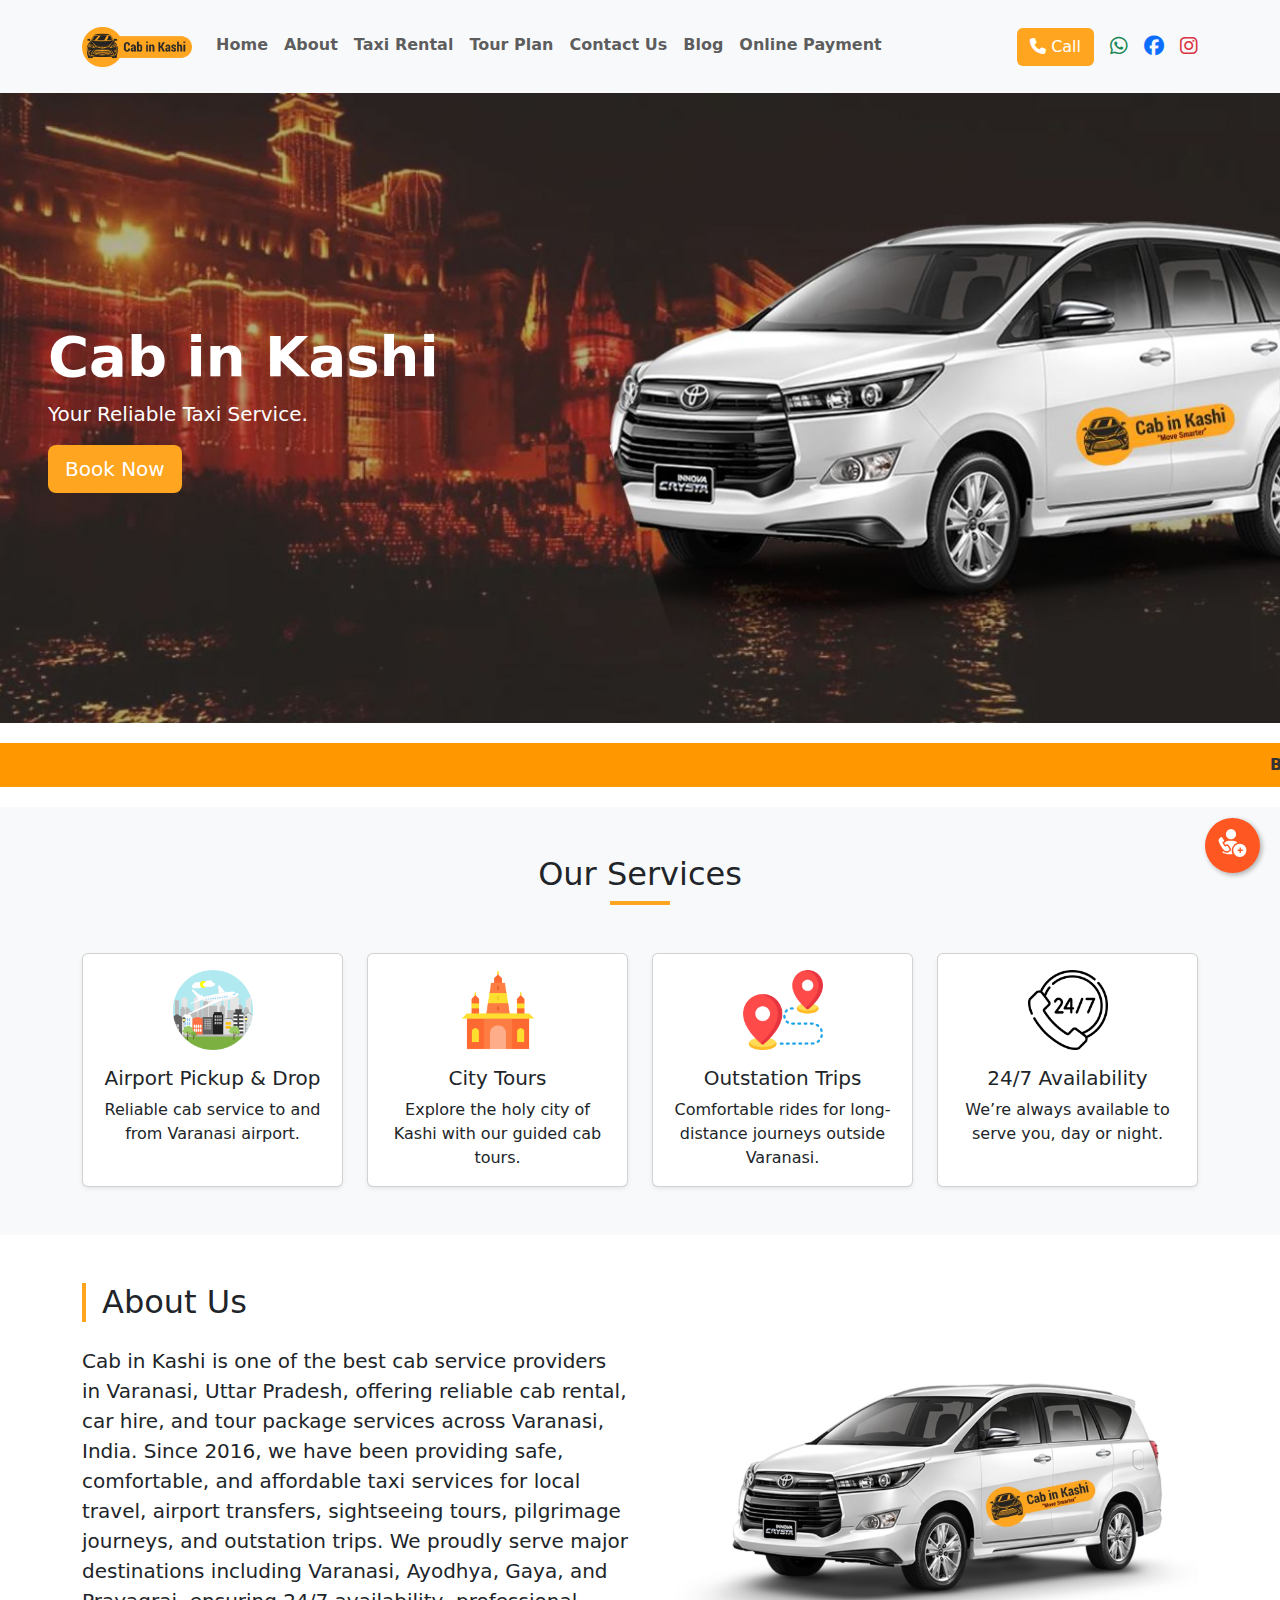
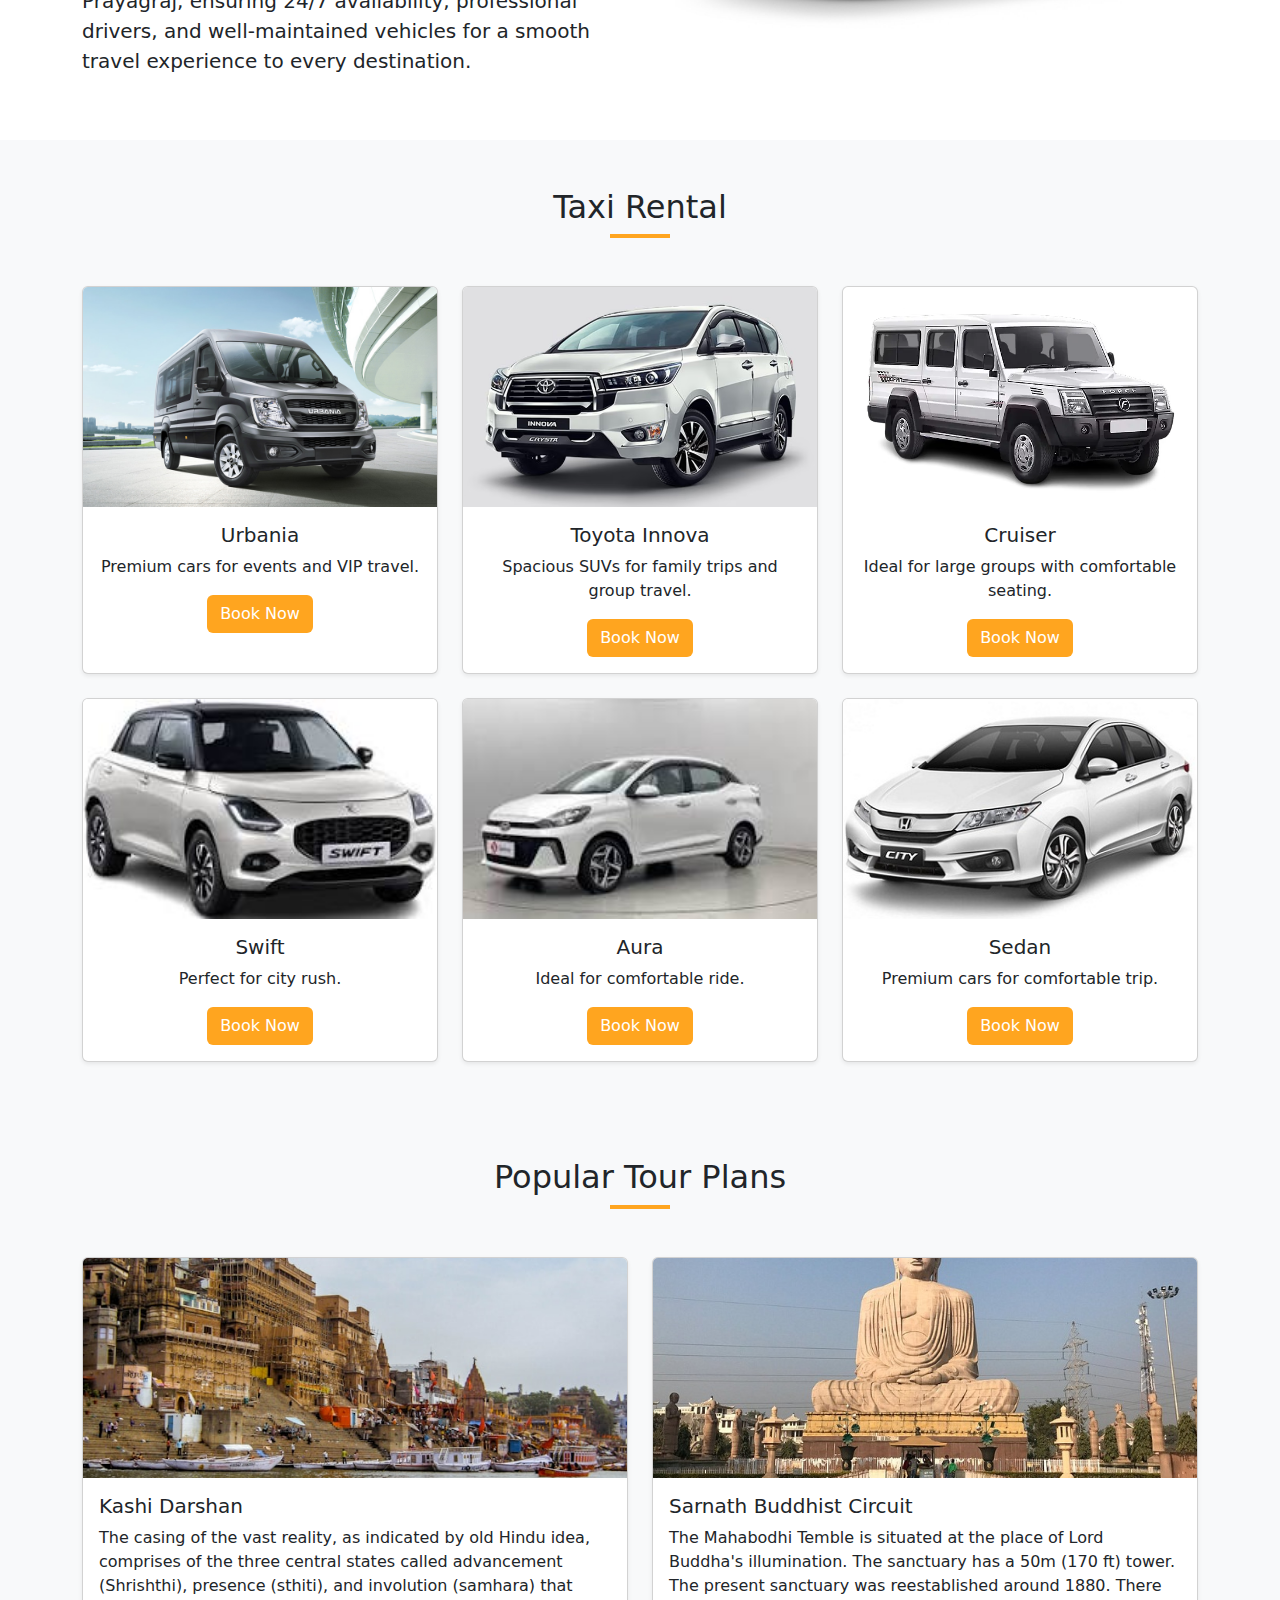
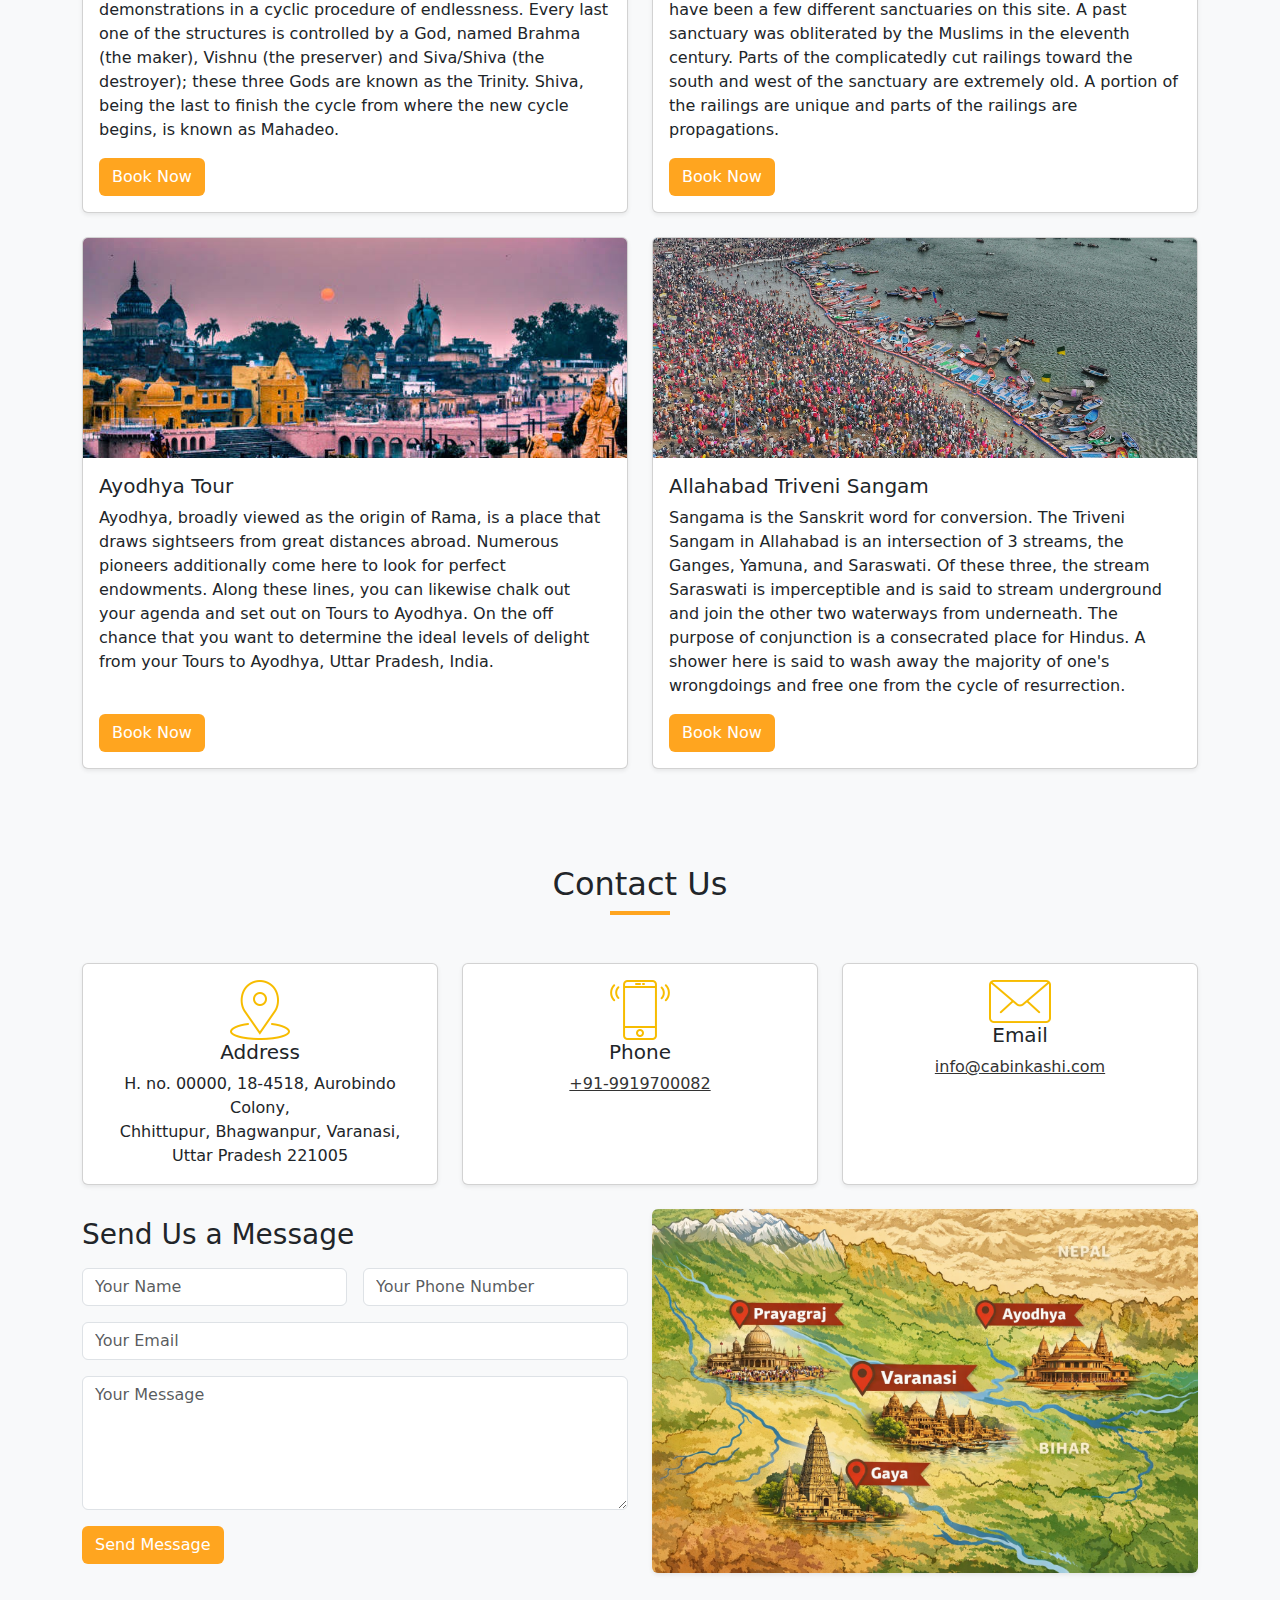
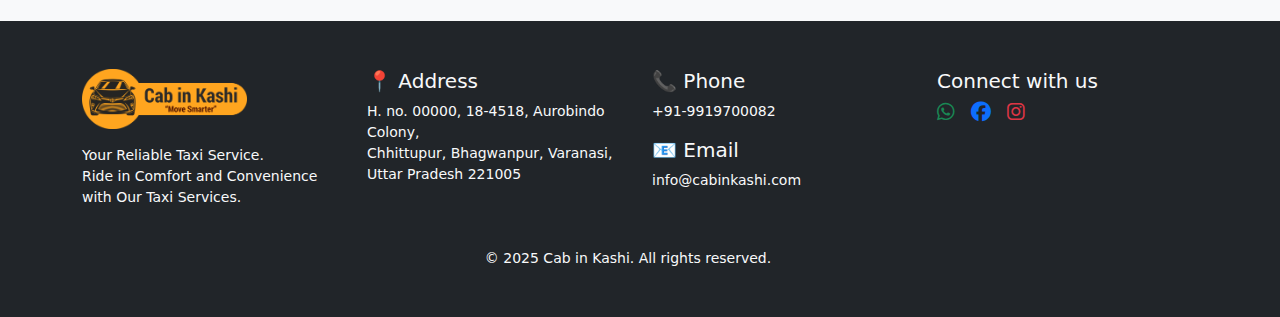
<file: index.html>
<!DOCTYPE html>
<html lang="en">
<head>
  <meta charset="UTF-8">
  <meta name="viewport" content="width=device-width, initial-scale=1.0">
  <link href="https://cdn.jsdelivr.net/npm/bootstrap@5.3.2/dist/css/bootstrap.min.css" rel="stylesheet">
  <title>Cab in Kashi</title>
  <link rel="apple-touch-icon" sizes="180x180" href="apple-touch-icon.png">
  <link rel="icon" type="image/x-icon" href="favicon.ico">
  <link rel="manifest" href="site.webmanifest">
  <link rel="stylesheet" href="./assets/css/style.css">
  <link rel="stylesheet" href="https://cdnjs.cloudflare.com/ajax/libs/font-awesome/6.5.0/css/all.min.css">

</head>
<body>
<nav class="navbar navbar-expand-lg sticky-top navbar-light bg-light">

  <div class="container">
    
    <a class="navbar-brand" href="index.html">
      <img src="./assets/images/cab_new.png" height="40">
    </a>

    <button class="navbar-toggler" type="button" data-bs-toggle="collapse" data-bs-target="#mainNav">
      <span class="navbar-toggler-icon"></span>
    </button>

    <div class="collapse navbar-collapse" id="mainNav">
      
      <!-- Nav Links -->
      <ul class="navbar-nav me-auto mb-2 mb-lg-0">
        <li class="nav-item"><a class="nav-link" href="index.html"><p class="hover-text"><strong>Home</strong></p></a></li>
        <li class="nav-item"><a class="nav-link" href="about.html"><p class="hover-text"><strong>About</strong></p></a></li>
        <li class="nav-item"><a class="nav-link" href="taxi.html"><p class="hover-text"><strong>Taxi Rental</strong></p></a></li>
        <li class="nav-item"><a class="nav-link" href="tourplan.html"><p class="hover-text"><strong>Tour Plan</strong></p></a></li>
        <li class="nav-item"><a class="nav-link" href="contact_us.html"><p class="hover-text"><strong>Contact Us</strong></p></a></li>
        <li class="nav-item"><a class="nav-link" href="blog.html"><p class="hover-text"><strong>Blog</strong></p></a></li>
        <li class="nav-item"><a class="nav-link" href="payment.html"><p class="hover-text"><strong>Online Payment</strong></p></a></li>
      </ul>

      <!-- Desktop Social Icons ONLY -->
      <div class="d-none d-lg-flex align-items-center gap-3">
        <a href="tel:+919919700082" class="btn btn-orange">
          <i class="fa-solid fa-phone"></i> Call
        </a>
        <a href="https://wa.me/919919700082" target="_blank">
          <i class="fa-brands fa-whatsapp fa-lg text-success"></i>
        </a>
        <a href="https://www.facebook.com/share/18BM5AXRNZ/?mibextid=wwXIfr" target="_blank">
          <i class="fa-brands fa-facebook fa-lg text-primary"></i>
        </a>
        <a href="https://www.instagram.com/cabinkashi/" target="_blank">
          <i class="fa-brands fa-instagram fa-lg text-danger"></i>
        </a>
      </div>

    </div>
  </div>
</nav>


<section id="home" class="hero d-flex align-items-center" >
  <div class="text-center text-lg-start text-white py-5">

  <div class="container">
    <div class="row align-items-center">
      
      <!-- Left side: text + button -->
      <div class=" text-center text-lg-start text-white px-5">
        <h1 class="display-4 fw-bold">Cab in Kashi</h1>
        <p class="lead " >Your Reliable Taxi Service.</p>
        <!-- <p >Ride in Comfort and Convenience with Our Taxi Services.</p> -->
        <a href="#contact" class="btn btn-lg btn-orange" >Book Now</a>
      </div>
      
      <!-- Right side: image (desktop only) 
      <div class="col-lg-6 d-none d-lg-block text-center">
        <img src="./assets/images/home/kashi_car.jpg" class="img-fluid" alt="Hero illustration">
      </div> -->
    </div>
  </div>
</section>

<div class="floating-text">
  <span>Book Your Cab Now & Get 10% OFF – Limited Time Offer</span>
</div>

<!-- Our Services Section -->
<section id="services" class="py-5 bg-light section-title">
  <div class="container">
    <h2 class="text-center mb-5">Our Services</h2>
    <div class="row g-4">
      
      <!-- Service 1 -->
      <div class="col-md-6 col-lg-3">
        <div class="card h-100 text-center shadow-sm">
          <img src="./assets/images/icon/air.png" class="service-icon img-fluid  mx-auto mt-3" alt="Airport Transfer" >
          <div class="card-body">
            <h5 class="card-title">Airport Pickup & Drop</h5>
            <p class="card-text">Reliable cab service to and from Varanasi airport.</p>
          </div>
        </div>
      </div>

      <!-- Service 2 -->
      <div class="col-md-6 col-lg-3">
        <div class="card h-100 text-center shadow-sm">
          <img src="./assets/images/icon/temple.png" class="service-icon img-fluid mx-auto mt-3" alt="City Tour">
          <div class="card-body">
            <h5 class="card-title">City Tours</h5>
            <p class="card-text">Explore the holy city of Kashi with our guided cab tours.</p>
          </div>
        </div>
      </div>

      <!-- Service 3 -->
      <div class="col-md-6 col-lg-3">
        <div class="card h-100 text-center shadow-sm">
          <img src="./assets/images/icon/destination.png" class="service-icon img-fluid mx-auto mt-3" alt="Outstation Trips" >
          <div class="card-body">
            <h5 class="card-title">Outstation Trips</h5>
            <p class="card-text">Comfortable rides for long-distance journeys outside Varanasi.</p>
          </div>
        </div>
      </div>

      <!-- Service 4 -->
      <div class="col-md-6 col-lg-3">
        <div class="card h-100 text-center shadow-sm">
          <img src="./assets/images/icon/support.png" class="service-icon img-fluid mx-auto mt-3" alt="24/7 Service" >
          <div class="card-body">
            <h5 class="card-title">24/7 Availability</h5>
            <p class="card-text">We’re always available to serve you, day or night.</p>
          </div>
        </div>
      </div>

    </div>
  </div>
</section>

<!-- About Us Section -->
<section id="about" class="py-5">
  <div class="container">
    <div class="row align-items-center">
      
      <!-- Left side: title + text -->
      <div class="col-lg-6">
        <h2 class="mb-4 ps-3" style="border-left: 4px solid #ffa51f;">About Us</h2>
        <p class="lead">
          Cab in Kashi is one of the best cab service providers in Varanasi, Uttar Pradesh, offering reliable cab rental, car hire, and tour package services across Varanasi, India. Since 2016, we have been providing safe, comfortable, and affordable taxi services for local travel, airport transfers, sightseeing tours, pilgrimage journeys, and outstation trips.
          We proudly serve major destinations including Varanasi, Ayodhya, Gaya, and Prayagraj, ensuring 24/7 availability, professional drivers, and well-maintained vehicles for a smooth travel experience to every destination.
        </p>
      </div>
      
      <!-- Right side: image (desktop only) -->
      <div class="col-lg-6 d-none d-lg-block text-center">
        <img src="./assets/images/home/kashi_car.jpg" class="img-fluid rounded" alt="About Us">
      </div>
      
    </div>
  </div>
</section>

<!-- Taxi Rental Section -->
<section id="rental" class="py-5 bg-light section-title">
  <div class="container">
    <h2 class="text-center mb-5">Taxi Rental</h2>
    <div class="row g-4">
      
      <!-- Card 1 -->
      <div class="col-md-4">
        <div class="card h-100 text-center shadow-sm">
          <img src="./assets/images/cabs/urbania.jpg" class="card-img-top" alt="Traveller Taxi">
          <div class="card-body">
            <h5 class="card-title">Urbania</h5>
            <p class="card-text">Premium cars for events and VIP travel.</p>
            <a href="#contact" class="btn btn-orange">Book Now</a>
          </div>
        </div>
      </div>

      <!-- Card 2 -->
      <div class="col-md-4">
        <div class="card h-100 text-center shadow-sm">
          <img src="./assets/images/cabs/innova.jpg" class="card-img-top" alt="SUV Taxi">
          <div class="card-body">
            <h5 class="card-title">Toyota Innova</h5>
            <p class="card-text">Spacious SUVs for family trips and group travel.</p>
            <a href="#contact" class="btn btn-orange">Book Now</a>
          </div>
        </div>
      </div>

      <!-- Card 3 -->
      <div class="col-md-4">
        <div class="card h-100 text-center shadow-sm">
          <img src="./assets/images/cabs/cruiser.png" class="card-img-top" alt="Tempo Traveller">
          <div class="card-body">
            <h5 class="card-title">Cruiser</h5>
            <p class="card-text">Ideal for large groups with comfortable seating.</p>
            <a href="#contact" class="btn btn-orange">Book Now</a>
          </div>
        </div>
      </div>

      <!-- Card 4 -->
      <div class="col-md-4">
        <div class="card h-100 text-center shadow-sm">
          <img src="./assets/images/cabs/swift2.jpeg" class="card-img-top" alt="Swift Car">
          <div class="card-body">
            <h5 class="card-title">Swift</h5>
            <p class="card-text">Perfect for city rush.</p>
            <a href="#contact" class="btn btn-orange">Book Now</a>
          </div>
        </div>
      </div>

      <!-- Card 5 -->
      <div class="col-md-4">
        <div class="card h-100 text-center shadow-sm">
          <img src="./assets/images/cabs/aura.jpeg" class="card-img-top" alt="Aura">
          <div class="card-body">
            <h5 class="card-title">Aura</h5>
            <p class="card-text">Ideal for comfortable ride.</p>
            <a href="#contact" class="btn btn-orange">Book Now</a>
          </div>
        </div>
      </div>

      <!-- Card 6 -->
      <div class="col-md-4">
        <div class="card h-100 text-center shadow-sm">
          <img src="./assets/images/cabs/honda-city.jpg" class="card-img-top" alt="Honda City">
          <div class="card-body">
            <h5 class="card-title">Sedan</h5>
            <p class="card-text">Premium cars for comfortable trip.</p>
            <a href="#contact" class="btn btn-orange">Book Now</a>
          </div>
        </div>
      </div>

    </div>
  </div>
</section>

<!-- Popular Tour Plans Section -->
<section id="plan" class="py-5 bg-light section-title">
  <div class="container">
    <h2 class="text-center mb-5">Popular Tour Plans</h2>
    <div class="row g-4">
      
      <!-- Tour Card 1 -->
      <div class="col-md-6">
        <div class="card h-100 shadow-sm">
          <img src="./assets/images/blog/kashi2.jpg" class="card-img-top" alt="Ganga Aarti Tour">
          <div class="card-body d-flex flex-column">
            <h5 class="card-title">Kashi Darshan</h5>
            <p class="card-text">The casing of the vast reality, as indicated by old Hindu idea, comprises of the 
        three central states called advancement (Shrishthi), presence (sthiti), and involution 
        (samhara) that demonstrations in a cyclic procedure of endlessness. Every last one of 
        the structures is controlled by a God, named Brahma (the maker), Vishnu (the preserver)
         and Siva/Shiva (the destroyer); these three Gods are known as the Trinity. Shiva, being 
         the last to finish the cycle from where the new cycle begins, is known as Mahadeo.</p>
            <div class="mt-auto">
              <a href="#contact" class="btn btn-orange">Book Now</a>
            </div>
          </div>
        </div>
      </div>

      <!-- Tour Card 2 -->
      <div class="col-md-6">
        <div class="card h-100 shadow-sm">
          <img src="./assets/images/blog/great-buddha-statue.jpg" class="card-img-top" alt="Sarnath Tour">
          <div class="card-body d-flex flex-column">
            <h5 class="card-title">Sarnath Buddhist Circuit</h5>
            <p class="card-text">The Mahabodhi Temble is situated at the place of Lord Buddha's illumination. 
                                  The sanctuary has a 50m (170 ft) tower. The present sanctuary was reestablished around
         1880. There have been a few different sanctuaries on this site. A past sanctuary was 
         obliterated by the Muslims in the eleventh century. Parts of the complicatedly cut 
         railings toward the south and west of the sanctuary are extremely old. A portion of 
         the railings are unique and parts of the railings are propagations. </p>
            <div class="mt-auto">
              <a href="#contact" class="btn btn-orange">Book Now</a>
            </div>
          </div>
        </div>
      </div>

      <!-- Tour Card 3 -->
      <div class="col-md-6">
        <div class="card h-100 shadow-sm">
          <img src="./assets/images/blog/ay1.jpg" class="card-img-top" alt="Ayodhya Tour">
          <div class="card-body d-flex flex-column">
            <h5 class="card-title">Ayodhya Tour</h5>
            <p class="card-text">Ayodhya, broadly viewed as the origin of Rama, is a place that draws sightseers from 
        great distances abroad. Numerous pioneers additionally come here to look for perfect 
        endowments. Along these lines, you can likewise chalk out your agenda and set out on 
        Tours to Ayodhya. On the off chance that you want to determine the ideal levels of 
        delight from your Tours to Ayodhya, Uttar Pradesh, India.</p>
            <div class="mt-auto">
              <a href="#contact" class="btn btn-orange">Book Now</a>
            </div>
          </div>
        </div>
      </div>

      <!-- Tour Card 4 -->
      <div class="col-md-6">
        <div class="card h-100 shadow-sm">
          <img src="./assets/images/blog/sangam.jpg" class="card-img-top" alt="Boat Ride Tour">
          <div class="card-body d-flex flex-column">
            <h5 class="card-title">Allahabad Triveni Sangam</h5>
            <p class="card-text">Sangama is the Sanskrit word for conversion. The Triveni Sangam in Allahabad is an 
        intersection of 3 streams, the Ganges, Yamuna, and Saraswati. Of these three, the stream
        Saraswati is imperceptible and is said to stream underground and join the other two 
        waterways from underneath. The purpose of conjunction is a consecrated place for Hindus. 
        A shower here is said to wash away the majority of one's wrongdoings and free one from the 
        cycle of resurrection. </p>
            <div class="mt-auto">
              <a href="#contact" class="btn btn-orange">Book Now</a>
            </div>
          </div>
        </div>
      </div>

    </div>
  </div>
</section>

<!-- Contact Us Section -->
<section id="contact" class="py-5 bg-light section-title">
  <div class="container">
    <h2 class="text-center mb-5">Contact Us</h2>

    <!-- Contact Info Cards -->
    <div class="row mb-4 text-center">
      <div class="col-md-4">
        <div class="card h-100 shadow-sm">
          <div class="card-body">
            <img src="./assets/images/icon/location.png" alt="phone">
            <h5 class="card-title">Address</h5>
            <p class="card-text">
              H. no. 00000, 18-4518, Aurobindo Colony,<br>
              Chhittupur, Bhagwanpur, Varanasi,<br>
              Uttar Pradesh 221005
            </p>
          </div>
        </div>
      </div>
      <div class="col-md-4">
        <div class="card h-100 shadow-sm">
          <div class="card-body">
            <img src="./assets/images/icon/contact_info-2.png" alt="phone">
            <h5 class="card-title">Phone</h5>
            <p class="card-text"><a href="tel:+919919700082" class=" font-colour">+91-9919700082</a></p>
          </div>
        </div>
      </div>
      <div class="col-md-4">
        <div class="card h-100 shadow-sm">
          <div class="card-body">
            <img src="./assets/images/icon/contact_info-3.png" alt="phone">
            <h5 class="card-title">Email</h5>
            <p class="card-text"><a href="mailto:cabinkashi@gmail.com" class=" font-colour">info@cabinkashi.com</a></p>
          </div>
        </div>
      </div>
    </div>

    <!-- Contact Form + Image -->
    <div class="row align-items-center">
      <!-- Left: Form -->
      <div class="col-lg-6 mb-4 mb-lg-0">
        <h3 class="mb-3">Send Us a Message</h3>
        <form action="mailto:cabinkashi@gmail.com" method="post" enctype="text/plain">
          <div class="row g-3">
            <div class="col-md-6">
              <input type="text" name="name" class="form-control" placeholder="Your Name" required>
            </div>
            <div class="col-md-6">
              <input type="tel" name="phone" class="form-control" placeholder="Your Phone Number" required>
            </div>
          </div>
          <div class="mt-3">
            <input type="email" name="email" class="form-control" placeholder="Your Email" required>
          </div>
          <div class="mt-3">
            <textarea name="message" rows="5" class="form-control" placeholder="Your Message" required></textarea>
          </div>
          <div class="mt-3">
            <button type="submit" class="btn btn-orange">Send Message</button>
          </div>
        </form>
      </div>

      <!-- Right: Image -->
      <div class="col-lg-6 text-center">
        <img src="./assets/images/contact.png" class="img-fluid rounded shadow-sm" alt="Contact Illustration">
      </div>
    </div>
  </div>
</section> 

<!-- Footer Section -->
<footer class="py-5 bg-dark text-light">
  <div class="container">
    <div class="row">
      
      <!-- Left: Logo + tagline -->
      <div class="col-md-3 mb-4 mb-md-0 text-center text-md-start">
        <img src="assets/images/cab in3.png" alt="Cab in Kashi Logo" class="img-fluid mb-3" style="max-height: 60px;">
        <p class="small">
          Your Reliable Taxi Service.<br>
          Ride in Comfort and Convenience with Our Taxi Services.
        </p>
      </div>
      
      <!-- Middle: Address -->
      <div class="col-md-3 mb-4 mb-md-0">
        <h5>📍 Address</h5>
        <p class="small">
          H. no. 00000, 18-4518, Aurobindo Colony,<br>
          Chhittupur, Bhagwanpur, Varanasi,<br>
          Uttar Pradesh 221005
        </p>
      </div>
      
      <!-- Right: Contact -->
      <div class="col-md-3 mb-4 mb-md-0 ">
        <h5>📞 Phone</h5>
        <p class="small"><a href="tel:+919919700082" class="text-light text-decoration-none">+91-9919700082</a></p>
        <h5>📧 Email</h5>
        <p class="small"><a href="mailto:cabinkashi@gmail.com" class="text-light text-decoration-none">info@cabinkashi.com</a></p>
      </div>
      <div class="col-md-3 "> 
        <h5> Connect with us</h5> 
        <div class=" d-flex gap-3  ">
        <a href="https://wa.me/919919700082" target="_blank" >
          <i class="fa-brands fa-whatsapp fa-lg text-success"></i>
        </a>
        <a href="https://www.facebook.com/share/18BM5AXRNZ/?mibextid=wwXIfr" target="_blank" >
          <i class="fa-brands fa-facebook fa-lg text-primary" ></i>
        </a>
        <a href="https://www.instagram.com/cabinkashi/" target="_blank">
          <i class="fa-brands fa-instagram fa-lg text-danger"></i>
        </a>
      </div>
    </div>
    <!-- Footer bottom -->
    <div class="row mt-4">
      <div class="col text-center">
        <p class="small mb-0">&copy; 2025 Cab in Kashi. All rights reserved.</p>
      </div>
    </div>
  </div>
</footer>

<!-- Floating Action Button -->
<!-- Floating Action Button -->
<div class="fab-container">
  <!-- Main FAB -->
  <div class="fab fab-main">
    <img src="./assets/images/icon/intercom-icon.svg" alt="menu">
  </div>

  <!-- Options -->
  <ul class="fab-options">
    <li>
      <a href="tel:+919919700082" class="fab fabopt">
        <img src="./assets/images/icon/call.svg" alt="Call">
      </a>
    </li>
    <li>
      <a href="https://wa.me/919919700082" target="_blank" class="fab fabopt">
        <img src="./assets/images/icon/whatsapp.svg" alt="WhatsApp">
      </a>
    </li>
    <li>
      <a href="#contact" class="fab fabopt">
        <img src="./assets/images/icon/booking.svg" alt="Booking">
      </a>
    </li>
  </ul>
</div>

  <script src="./assets/js/script.js"></script>
  <script src="https://cdn.jsdelivr.net/npm/bootstrap@5.3.2/dist/js/bootstrap.bundle.min.js"></script>

</body>
</html>
</file>
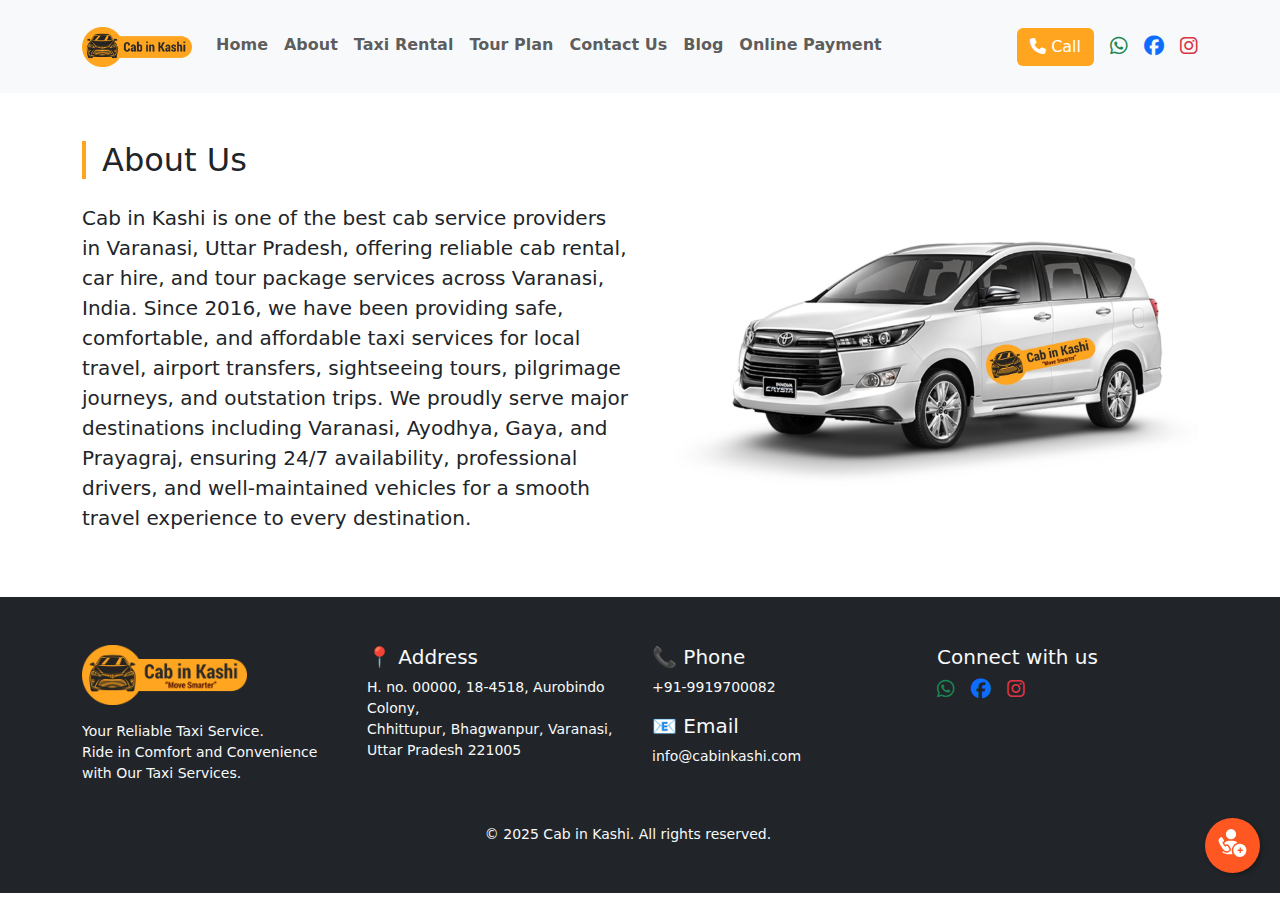
<file: about.html>
<!DOCTYPE html>
<html lang="en">
<head>
  <meta charset="UTF-8">
  <meta name="viewport" content="width=device-width, initial-scale=1.0">
  <link href="https://cdn.jsdelivr.net/npm/bootstrap@5.3.2/dist/css/bootstrap.min.css" rel="stylesheet">
  <title>Cab in Kashi</title>
  <link rel="apple-touch-icon" sizes="180x180" href="apple-touch-icon.png">
  <link rel="icon" type="image/x-icon" href="favicon.ico">
  <link rel="stylesheet" href="./assets/css/style.css">
  <link rel="stylesheet" href="https://cdnjs.cloudflare.com/ajax/libs/font-awesome/6.5.0/css/all.min.css">

</head>
<body>
<nav class="navbar navbar-expand-lg sticky-top navbar-light bg-light">

  <div class="container">
    
    <a class="navbar-brand" href="index.html">
      <img src="./assets/images/cab_new.png" height="40">
    </a>

    <button class="navbar-toggler" type="button" data-bs-toggle="collapse" data-bs-target="#mainNav">
      <span class="navbar-toggler-icon"></span>
    </button>

    <div class="collapse navbar-collapse" id="mainNav">
      
      <!-- Nav Links -->
      <ul class="navbar-nav me-auto mb-2 mb-lg-0">
        <li class="nav-item"><a class="nav-link" href="index.html"><p class="hover-text"><strong>Home</strong></p></a></li>
        <li class="nav-item"><a class="nav-link" href="about.html"><p class="hover-text"><strong>About</strong></p></a></li>
        <li class="nav-item"><a class="nav-link" href="taxi.html"><p class="hover-text"><strong>Taxi Rental</strong></p></a></li>
        <li class="nav-item"><a class="nav-link" href="tourplan.html"><p class="hover-text"><strong>Tour Plan</strong></p></a></li>
        <li class="nav-item"><a class="nav-link" href="contact_us.html"><p class="hover-text"><strong>Contact Us</strong></p></a></li>
        <li class="nav-item"><a class="nav-link" href="blog.html"><p class="hover-text"><strong>Blog</strong></p></a></li>
        <li class="nav-item"><a class="nav-link" href="payment.html"><p class="hover-text"><strong>Online Payment</strong></p></a></li>
      </ul>

      <!-- Desktop Social Icons ONLY -->
      <div class="d-none d-lg-flex align-items-center gap-3">
        <a href="tel:+919919700082" class="btn btn-orange">
          <i class="fa-solid fa-phone"></i> Call
        </a>
        <a href="https://wa.me/919919700082" target="_blank">
          <i class="fa-brands fa-whatsapp fa-lg text-success"></i>
        </a>
        <a href="#" target="_blank">
          <i class="fa-brands fa-facebook fa-lg text-primary"></i>
        </a>
        <a href="https://www.instagram.com/cabinkashi/" target="_blank">
          <i class="fa-brands fa-instagram fa-lg text-danger"></i>
        </a>
      </div>

    </div>
  </div>
</nav>


<section id="about" class="py-5">
  <div class="container">
    <div class="row align-items-center">
      
      <!-- Left side: title + text -->
      <div class="col-lg-6">
        <h2 class="mb-4 ps-3" style="border-left: 4px solid #ffa51f;">About Us</h2>
        <p class="lead">
          Cab in Kashi is one of the best cab service providers in Varanasi, Uttar Pradesh, offering reliable cab rental, car hire, and tour package services across Varanasi, India. Since 2016,
          we have been providing safe, comfortable, and affordable taxi services for local travel, airport transfers, sightseeing tours, pilgrimage journeys, and outstation trips. We proudly serve major destinations including Varanasi, Ayodhya, Gaya, and Prayagraj, ensuring 24/7 availability, professional drivers, and well-maintained vehicles for a smooth travel experience to every destination.
        </p>
      </div>
      
      <!-- Right side: image (desktop only) -->
      <div class="col-lg-6 d-none d-lg-block text-center">
        <img src="./assets/images/home/kashi_car.jpg" class="img-fluid rounded" alt="About Us">
      </div>
      
    </div>
  </div>
</section>

<!-- Footer Section -->
<footer class="py-5 bg-dark text-light">
  <div class="container">
    <div class="row">
      
      <!-- Left: Logo + tagline -->
      <div class="col-md-3 mb-4 mb-md-0 text-center text-md-start">
        <img src="assets/images/cab in3.png" alt="Cab in Kashi Logo" class="img-fluid mb-3" style="max-height: 60px;">
        <p class="small">
          Your Reliable Taxi Service.<br>
          Ride in Comfort and Convenience with Our Taxi Services.
        </p>
      </div>
      
      <!-- Middle: Address -->
      <div class="col-md-3 mb-4 mb-md-0">
        <h5>📍 Address</h5>
        <p class="small">
          H. no. 00000, 18-4518, Aurobindo Colony,<br>
          Chhittupur, Bhagwanpur, Varanasi,<br>
          Uttar Pradesh 221005
        </p>
      </div>
      
      <!-- Right: Contact -->
      <div class="col-md-3 mb-4 mb-md-0 ">
        <h5>📞 Phone</h5>
        <p class="small"><a href="tel:+919919700082" class="text-light text-decoration-none">+91-9919700082</a></p>
        <h5>📧 Email</h5>
        <p class="small"><a href="mailto:cabinkashi@gmail.com" class="text-light text-decoration-none">info@cabinkashi.com</a></p>
      </div>
      <div class="col-md-3 "> 
        <h5> Connect with us</h5> 
        <div class=" d-flex gap-3  ">
        <a href="https://wa.me/919919700082" target="_blank" >
          <i class="fa-brands fa-whatsapp fa-lg text-success"></i>
        </a>
        <a href="#" target="_blank" >
          <i class="fa-brands fa-facebook fa-lg text-primary" ></i>
        </a>
        <a href="https://www.instagram.com/cabinkashi/" target="_blank">
          <i class="fa-brands fa-instagram fa-lg text-danger"></i>
        </a>
      </div>
    </div>
    <!-- Footer bottom -->
    <div class="row mt-4">
      <div class="col text-center">
        <p class="small mb-0">&copy; 2025 Cab in Kashi. All rights reserved.</p>
      </div>
    </div>
  </div>
</footer>

<!-- Floating Action Button -->
<!-- Floating Action Button -->
<div class="fab-container">
  <!-- Main FAB -->
  <div class="fab fab-main">
    <img src="./assets/images/icon/intercom-icon.svg" alt="menu">
  </div>

  <!-- Options -->
  <ul class="fab-options">
    <li>
      <a href="tel:+919919700082" class="fab fabopt">
        <img src="./assets/images/icon/call.svg" alt="Call">
      </a>
    </li>
    <li>
      <a href="https://wa.me/919919700082" target="_blank" class="fab fabopt">
        <img src="./assets/images/icon/whatsapp.svg" alt="WhatsApp">
      </a>
    </li>
    <li>
      <a href="#contact" class="fab fabopt">
        <img src="./assets/images/icon/booking.svg" alt="Booking">
      </a>
    </li>
  </ul>
</div>
<script src="./assets/js/script.js"></script>
  <script src="https://cdn.jsdelivr.net/npm/bootstrap@5.3.2/dist/js/bootstrap.bundle.min.js"></script>
</body>
</html>
</file>
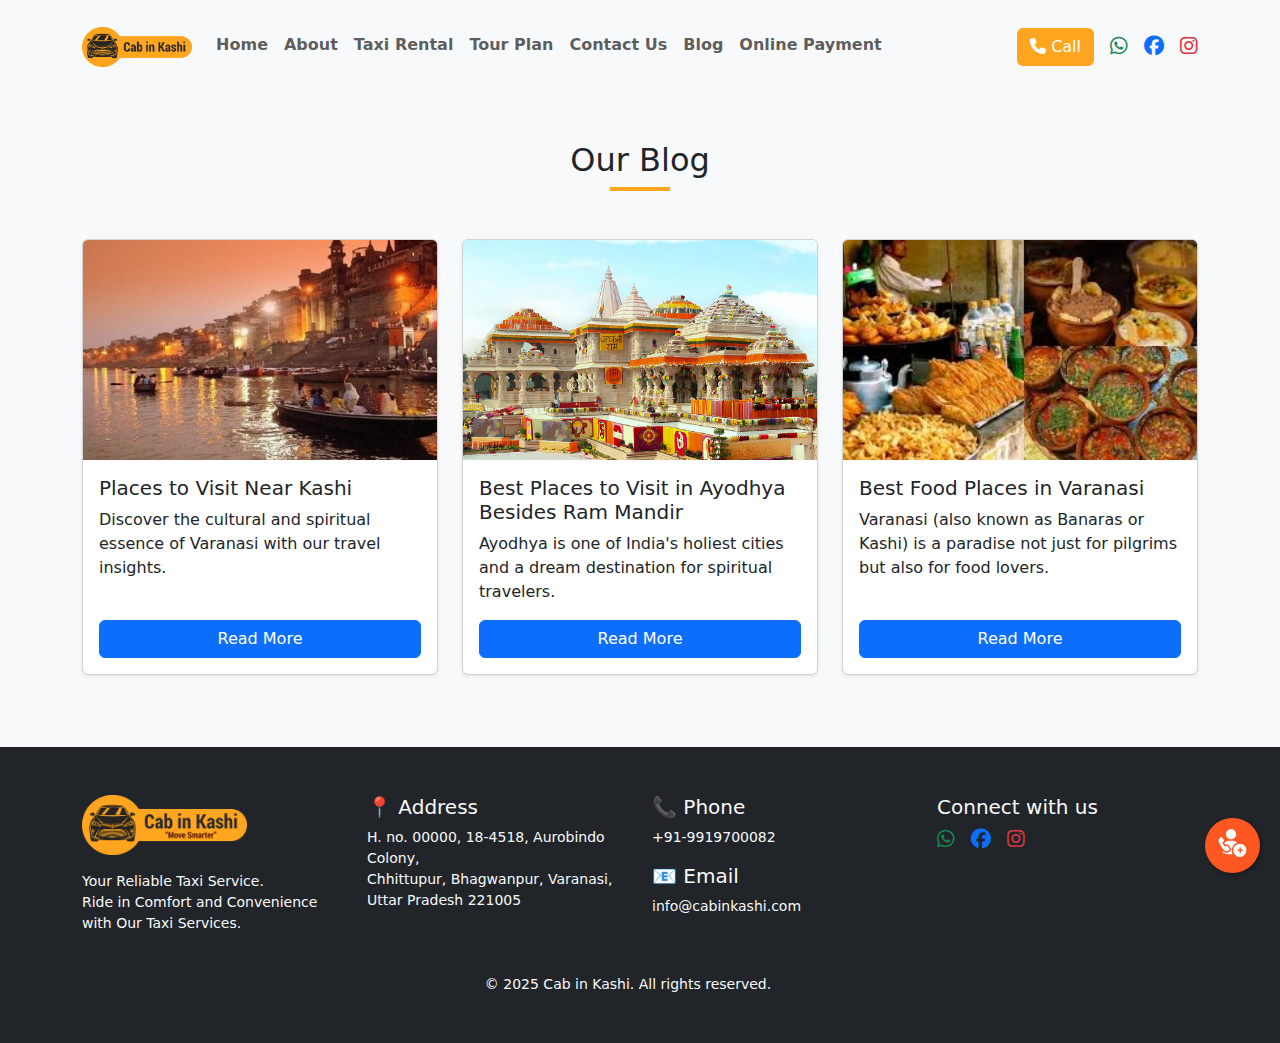
<file: blog.html>
<!DOCTYPE html>
<html lang="en">
<head>
  <meta charset="UTF-8">
  <meta name="viewport" content="width=device-width, initial-scale=1.0">
  <link href="https://cdn.jsdelivr.net/npm/bootstrap@5.3.2/dist/css/bootstrap.min.css" rel="stylesheet">
  <title>Cab in Kashi</title>
  <link rel="apple-touch-icon" sizes="180x180" href="apple-touch-icon.png">
  <link rel="icon" type="image/x-icon" href="favicon.ico">
  <link rel="stylesheet" href="./assets/css/style.css">
  <link rel="stylesheet" href="https://cdnjs.cloudflare.com/ajax/libs/font-awesome/6.5.0/css/all.min.css">

</head>
<body>
<nav class="navbar navbar-expand-lg sticky-top navbar-light bg-light">

  <div class="container">
    
    <a class="navbar-brand" href="index.html">
      <img src="./assets/images/cab_new.png" height="40">
    </a>

    <button class="navbar-toggler" type="button" data-bs-toggle="collapse" data-bs-target="#mainNav">
      <span class="navbar-toggler-icon"></span>
    </button>

    <div class="collapse navbar-collapse" id="mainNav">
      
      <!-- Nav Links -->
      <ul class="navbar-nav me-auto mb-2 mb-lg-0">
        <li class="nav-item"><a class="nav-link" href="index.html"><p class="hover-text"><strong>Home</strong></p></a></li>
        <li class="nav-item"><a class="nav-link" href="about.html"><p class="hover-text"><strong>About</strong></p></a></li>
        <li class="nav-item"><a class="nav-link" href="taxi.html"><p class="hover-text"><strong>Taxi Rental</strong></p></a></li>
        <li class="nav-item"><a class="nav-link" href="tourplan.html"><p class="hover-text"><strong>Tour Plan</strong></p></a></li>
        <li class="nav-item"><a class="nav-link" href="contact_us.html"><p class="hover-text"><strong>Contact Us</strong></p></a></li>
        <li class="nav-item"><a class="nav-link" href="blog.html"><p class="hover-text"><strong>Blog</strong></p></a></li>
        <li class="nav-item"><a class="nav-link" href="payment.html"><p class="hover-text"><strong>Online Payment</strong></p></a></li>
      </ul>

      <!-- Desktop Social Icons ONLY -->
      <div class="d-none d-lg-flex align-items-center gap-3">
        <a href="tel:+919919700082" class="btn btn-orange">
          <i class="fa-solid fa-phone"></i> Call
        </a>
        <a href="https://wa.me/919919700082" target="_blank">
          <i class="fa-brands fa-whatsapp fa-lg text-success"></i>
        </a>
        <a href="#" target="_blank">
          <i class="fa-brands fa-facebook fa-lg text-primary"></i>
        </a>
        <a href="https://www.instagram.com/cabinkashi/" target="_blank">
          <i class="fa-brands fa-instagram fa-lg text-danger"></i>
        </a>
      </div>

    </div>
  </div>
</nav>

<!-- Blog Section -->
<section id="blog" class="py-5 bg-light section-title">
  <div class="container">
    <h2 class="text-center mb-5 ">Our Blog</h2>
    <div class="row">

      <!-- Blog Card 1 -->
      <div class="col-md-6 col-lg-4 mb-4">
        <div class="card h-100 shadow-sm">
          <img src="./assets/images/blog/kashi.jpg" class="card-img-top" alt="Blog 1">
          <div class="card-body d-flex flex-column">
            <h5 class="card-title">Places to Visit Near Kashi</h5>
            <p class="card-text">Discover the cultural and spiritual essence of Varanasi with our travel insights.</p>
            <a href="./posts/blog1.html" class="btn btn-primary mt-auto">Read More</a>
          </div>
        </div>
      </div>

      <!-- Blog Card 2 -->
      <div class="col-md-6 col-lg-4 mb-4">
        <div class="card h-100 shadow-sm">
          <img src="./assets/images/blog/ayodhya.jpeg" class="card-img-top" alt="Blog 2">
          <div class="card-body d-flex flex-column">
            <h5 class="card-title">Best Places to Visit in Ayodhya Besides Ram Mandir</h5>
            <p class="card-text">Ayodhya is one of India's holiest cities and a dream destination for spiritual travelers.</p>
            <a href="./posts/blog2.html" class="btn btn-primary mt-auto">Read More</a>
          </div>
        </div>
      </div>

      <!-- Blog Card 3 -->
      <div class="col-md-6 col-lg-4 mb-4">
        <div class="card h-100 shadow-sm">
          <img src="./assets/images/blog/food.jpeg" class="card-img-top" alt="Blog 3">
          <div class="card-body d-flex flex-column">
            <h5 class="card-title">Best Food Places in Varanasi</h5>
            <p class="card-text">Varanasi (also known as Banaras or Kashi) is a paradise not just for pilgrims but also for food lovers.</p>
            <a href="./posts/blog3.html" class="btn btn-primary mt-auto">Read More</a>
          </div>
        </div>
      </div>

    </div>
  </div>
</section>
  
<!-- Footer Section -->
<footer class="py-5 bg-dark text-light">
  <div class="container">
    <div class="row">
      
      <!-- Left: Logo + tagline -->
      <div class="col-md-3 mb-4 mb-md-0 text-center text-md-start">
        <img src="assets/images/cab in3.png" alt="Cab in Kashi Logo" class="img-fluid mb-3" style="max-height: 60px;">
        <p class="small">
          Your Reliable Taxi Service.<br>
          Ride in Comfort and Convenience with Our Taxi Services.
        </p>
      </div>
      
      <!-- Middle: Address -->
      <div class="col-md-3 mb-4 mb-md-0">
        <h5>📍 Address</h5>
        <p class="small">
          H. no. 00000, 18-4518, Aurobindo Colony,<br>
          Chhittupur, Bhagwanpur, Varanasi,<br>
          Uttar Pradesh 221005
        </p>
      </div>
      
      <!-- Right: Contact -->
      <div class="col-md-3 mb-4 mb-md-0 ">
        <h5>📞 Phone</h5>
        <p class="small"><a href="tel:+919919700082" class="text-light text-decoration-none">+91-9919700082</a></p>
        <h5>📧 Email</h5>
        <p class="small"><a href="mailto:cabinkashi@gmail.com" class="text-light text-decoration-none">info@cabinkashi.com</a></p>
      </div>
      <div class="col-md-3 "> 
        <h5> Connect with us</h5> 
        <div class=" d-flex gap-3  ">
        <a href="https://wa.me/919919700082" target="_blank" >
          <i class="fa-brands fa-whatsapp fa-lg text-success"></i>
        </a>
        <a href="#" target="_blank" >
          <i class="fa-brands fa-facebook fa-lg text-primary" ></i>
        </a>
        <a href="https://www.instagram.com/cabinkashi/" target="_blank">
          <i class="fa-brands fa-instagram fa-lg text-danger"></i>
        </a>
      </div>
    </div>
    <!-- Footer bottom -->
    <div class="row mt-4">
      <div class="col text-center">
        <p class="small mb-0">&copy; 2025 Cab in Kashi. All rights reserved.</p>
      </div>
    </div>
  </div>
</footer>

<!-- Floating Action Button -->
<!-- Floating Action Button -->
<div class="fab-container">
  <!-- Main FAB -->
  <div class="fab fab-main">
    <img src="./assets/images/icon/intercom-icon.svg" alt="menu">
  </div>

  <!-- Options -->
  <ul class="fab-options">
    <li>
      <a href="tel:+919919700082" class="fab fabopt">
        <img src="./assets/images/icon/call.svg" alt="Call">
      </a>
    </li>
    <li>
      <a href="https://wa.me/919919700082" target="_blank" class="fab fabopt">
        <img src="./assets/images/icon/whatsapp.svg" alt="WhatsApp">
      </a>
    </li>
    <li>
      <a href="#contact" class="fab fabopt">
        <img src="./assets/images/icon/booking.svg" alt="Booking">
      </a>
    </li>
  </ul>
</div>
<script src="./assets/js/script.js"></script>
  <script src="https://cdn.jsdelivr.net/npm/bootstrap@5.3.2/dist/js/bootstrap.bundle.min.js"></script>
</body>
</html>
</file>
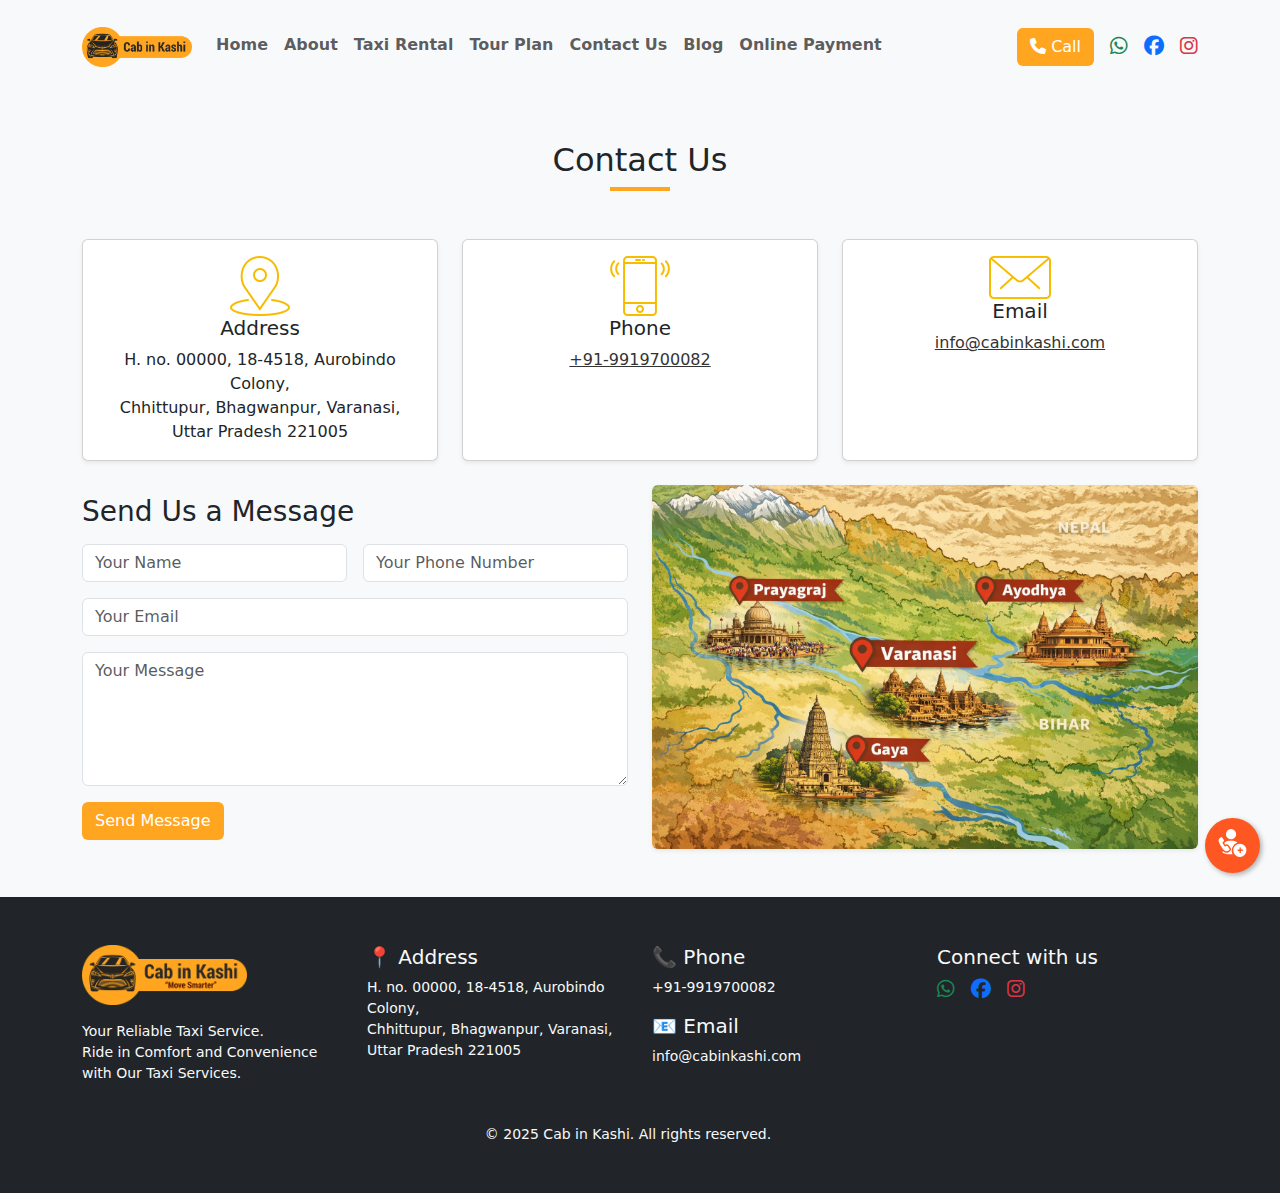
<file: contact_us.html>
<!DOCTYPE html>
<html lang="en">
<head>
  <meta charset="UTF-8">
  <meta name="viewport" content="width=device-width, initial-scale=1.0">
  <link href="https://cdn.jsdelivr.net/npm/bootstrap@5.3.2/dist/css/bootstrap.min.css" rel="stylesheet">
  <title>Cab in Kashi</title>
  <link rel="apple-touch-icon" sizes="180x180" href="apple-touch-icon.png">
  <link rel="icon" type="image/x-icon" href="favicon.ico">
  <link rel="stylesheet" href="./assets/css/style.css">
  <link rel="stylesheet" href="https://cdnjs.cloudflare.com/ajax/libs/font-awesome/6.5.0/css/all.min.css">

</head>
<body>
<nav class="navbar navbar-expand-lg sticky-top navbar-light bg-light">

  <div class="container">
    
    <a class="navbar-brand" href="index.html">
      <img src="./assets/images/cab_new.png" height="40">
    </a>

    <button class="navbar-toggler" type="button" data-bs-toggle="collapse" data-bs-target="#mainNav">
      <span class="navbar-toggler-icon"></span>
    </button>

    <div class="collapse navbar-collapse" id="mainNav">
      
      <!-- Nav Links -->
      <ul class="navbar-nav me-auto mb-2 mb-lg-0">
        <li class="nav-item"><a class="nav-link" href="index.html"><p class="hover-text"><strong>Home</strong></p></a></li>
        <li class="nav-item"><a class="nav-link" href="about.html"><p class="hover-text"><strong>About</strong></p></a></li>
        <li class="nav-item"><a class="nav-link" href="taxi.html"><p class="hover-text"><strong>Taxi Rental</strong></p></a></li>
        <li class="nav-item"><a class="nav-link" href="tourplan.html"><p class="hover-text"><strong>Tour Plan</strong></p></a></li>
        <li class="nav-item"><a class="nav-link" href="contact_us.html"><p class="hover-text"><strong>Contact Us</strong></p></a></li>
        <li class="nav-item"><a class="nav-link" href="blog.html"><p class="hover-text"><strong>Blog</strong></p></a></li>
        <li class="nav-item"><a class="nav-link" href="payment.html"><p class="hover-text"><strong>Online Payment</strong></p></a></li>
      </ul>

      <!-- Desktop Social Icons ONLY -->
      <div class="d-none d-lg-flex align-items-center gap-3">
        <a href="tel:+919919700082" class="btn btn-orange">
          <i class="fa-solid fa-phone"></i> Call
        </a>
        <a href="https://wa.me/919919700082" target="_blank">
          <i class="fa-brands fa-whatsapp fa-lg text-success"></i>
        </a>
        <a href="#" target="_blank">
          <i class="fa-brands fa-facebook fa-lg text-primary"></i>
        </a>
        <a href="https://www.instagram.com/cabinkashi/" target="_blank">
          <i class="fa-brands fa-instagram fa-lg text-danger"></i>
        </a>
      </div>

    </div>
  </div>
</nav>


<!-- Contact Us Section -->
<section id="contact" class="py-5 bg-light section-title">
  <div class="container">
    <h2 class="text-center mb-5">Contact Us</h2>

    <!-- Contact Info Cards -->
    <div class="row mb-4 text-center">
      <div class="col-md-4">
        <div class="card h-100 shadow-sm">
          <div class="card-body">
            <img src="./assets/images/icon/location.png" alt="location">
            <h5 class="card-title"> Address</h5>
            <p class="card-text">
              H. no. 00000, 18-4518, Aurobindo Colony,<br>
              Chhittupur, Bhagwanpur, Varanasi,<br>
              Uttar Pradesh 221005
            </p>
          </div>
        </div>
      </div>
      <div class="col-md-4">
        <div class="card h-100 shadow-sm">
          <div class="card-body">
            <img src="./assets/images/icon/contact_info-2.png" alt="phone">
            <h5 class="card-title"> Phone</h5>
            <p class="card-text"><a href="tel:+919919700082" class=" font-colour">+91-9919700082</a></p>
          </div>
        </div>
      </div>
      <div class="col-md-4">
        <div class="card h-100 shadow-sm">
          <div class="card-body">
            <img src="./assets/images/icon/contact_info-3.png" alt="mail">
            <h5 class="card-title">Email</h5>
            <p class="card-text"><a href="mailto:cabinkashi@gmail.com" class="font-colour">info@cabinkashi.com</a></p>
          </div>
        </div>
      </div>
    </div>

    <!-- Contact Form + Image -->
    <div class="row align-items-center">
      <!-- Left: Form -->
      <div class="col-lg-6 mb-4 mb-lg-0">
        <h3 class="mb-3">Send Us a Message</h3>
        <form action="mailto:cabinkashi@gmail.com" method="post" enctype="text/plain">
          <div class="row g-3">
            <div class="col-md-6">
              <input type="text" name="name" class="form-control" placeholder="Your Name" required>
            </div>
            <div class="col-md-6">
              <input type="tel" name="phone" class="form-control" placeholder="Your Phone Number" required>
            </div>
          </div>
          <div class="mt-3">
            <input type="email" name="email" class="form-control" placeholder="Your Email" required>
          </div>
          <div class="mt-3">
            <textarea name="message" rows="5" class="form-control" placeholder="Your Message" required></textarea>
          </div>
          <div class="mt-3">
            <button type="submit" class="btn btn-orange">Send Message</button>
          </div>
        </form>
      </div>

      <!-- Right: Image -->
      <div class="col-lg-6 text-center">
        <img src="./assets/images/contact.png" class="img-fluid rounded shadow-sm" alt="Contact Illustration">
      </div>
    </div>
  </div>
</section>

<!-- Footer Section -->
<footer class="py-5 bg-dark text-light">
  <div class="container">
    <div class="row">
      
      <!-- Left: Logo + tagline -->
      <div class="col-md-3 mb-4 mb-md-0 text-center text-md-start">
        <img src="assets/images/cab in3.png" alt="Cab in Kashi Logo" class="img-fluid mb-3" style="max-height: 60px;">
        <p class="small">
          Your Reliable Taxi Service.<br>
          Ride in Comfort and Convenience with Our Taxi Services.
        </p>
      </div>
      
      <!-- Middle: Address -->
      <div class="col-md-3 mb-4 mb-md-0">
        <h5>📍 Address</h5>
        <p class="small">
          H. no. 00000, 18-4518, Aurobindo Colony,<br>
          Chhittupur, Bhagwanpur, Varanasi,<br>
          Uttar Pradesh 221005
        </p>
      </div>
      
      <!-- Right: Contact -->
      <div class="col-md-3 mb-4 mb-md-0 ">
        <h5>📞 Phone</h5>
        <p class="small"><a href="tel:+919919700082" class="text-light text-decoration-none">+91-9919700082</a></p>
        <h5>📧 Email</h5>
        <p class="small"><a href="mailto:cabinkashi@gmail.com" class="text-light text-decoration-none">info@cabinkashi.com</a></p>
      </div>
      <div class="col-md-3 "> 
        <h5> Connect with us</h5> 
        <div class=" d-flex gap-3  ">
        <a href="https://wa.me/919919700082" target="_blank" >
          <i class="fa-brands fa-whatsapp fa-lg text-success"></i>
        </a>
        <a href="#" target="_blank" >
          <i class="fa-brands fa-facebook fa-lg text-primary" ></i>
        </a>
        <a href="https://www.instagram.com/cabinkashi/" target="_blank">
          <i class="fa-brands fa-instagram fa-lg text-danger"></i>
        </a>
      </div>
    </div>
    <!-- Footer bottom -->
    <div class="row mt-4">
      <div class="col text-center">
        <p class="small mb-0">&copy; 2025 Cab in Kashi. All rights reserved.</p>
      </div>
    </div>
  </div>
</footer>

<!-- Floating Action Button -->
<!-- Floating Action Button -->
<div class="fab-container">
  <!-- Main FAB -->
  <div class="fab fab-main">
    <img src="./assets/images/icon/intercom-icon.svg" alt="menu">
  </div>

  <!-- Options -->
  <ul class="fab-options">
    <li>
      <a href="tel:+919919700082" class="fab fabopt">
        <img src="./assets/images/icon/call.svg" alt="Call">
      </a>
    </li>
    <li>
      <a href="https://wa.me/919919700082" target="_blank" class="fab fabopt">
        <img src="./assets/images/icon/whatsapp.svg" alt="WhatsApp">
      </a>
    </li>
    <li>
      <a href="#contact" class="fab fabopt">
        <img src="./assets/images/icon/booking.svg" alt="Booking">
      </a>
    </li>
  </ul>
</div>
<script src="./assets/js/script.js"></script>
  <script src="https://cdn.jsdelivr.net/npm/bootstrap@5.3.2/dist/js/bootstrap.bundle.min.js"></script>
</body>
</html>
</file>
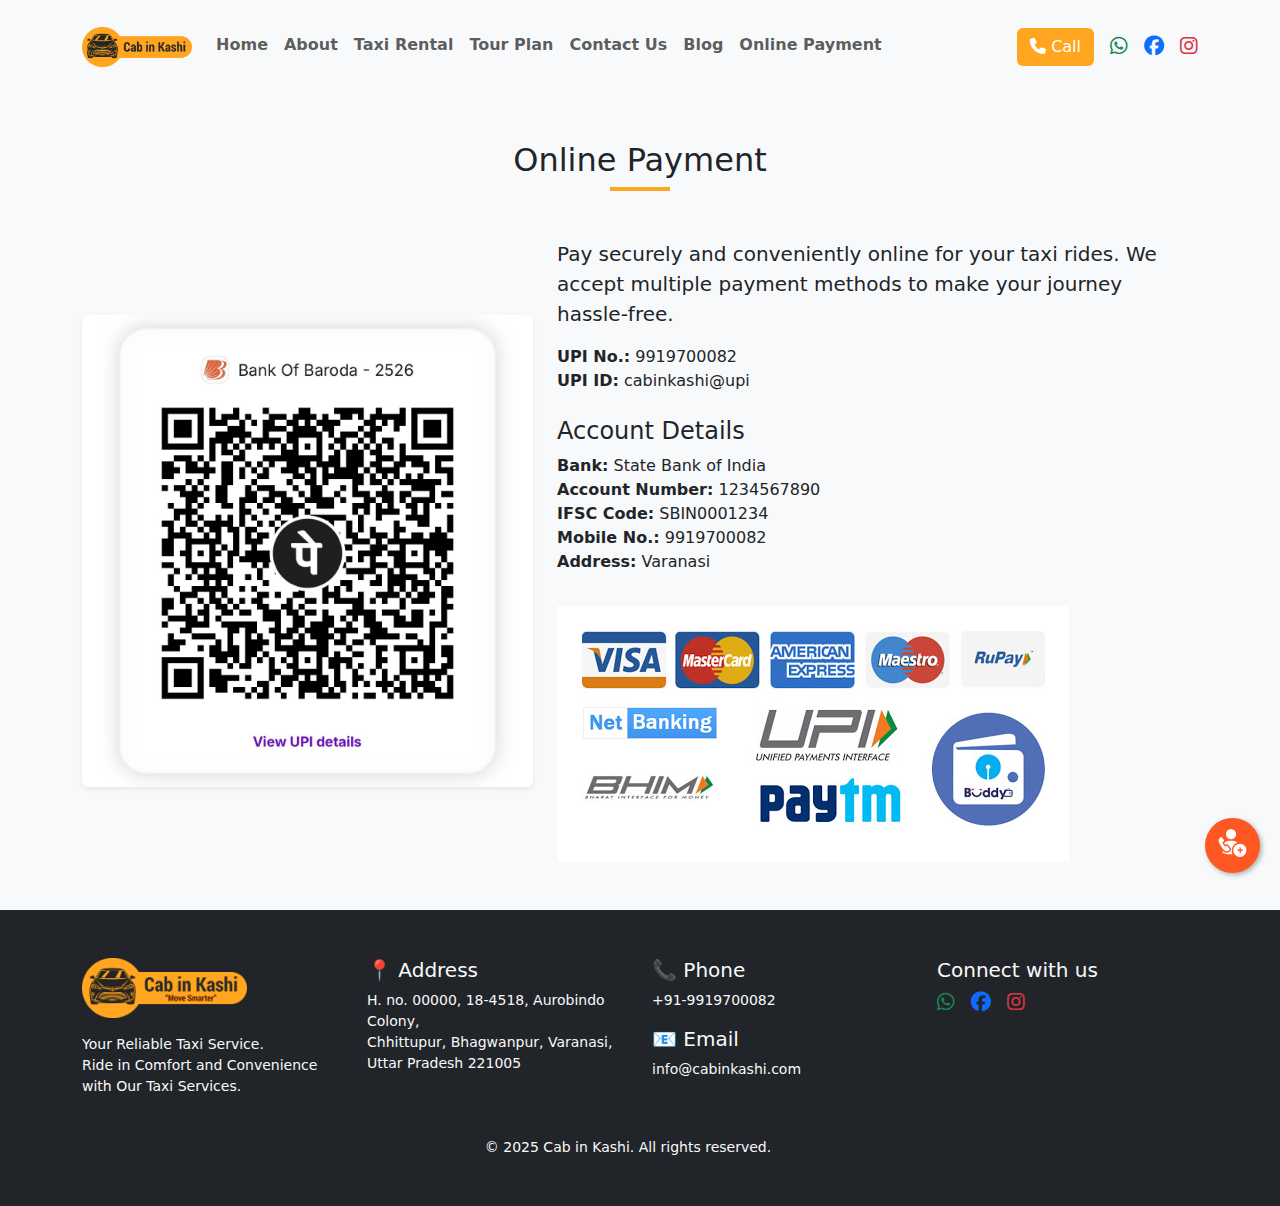
<file: payment.html>
<!DOCTYPE html>
<html lang="en">
<head>
  <meta charset="UTF-8">
  <meta name="viewport" content="width=device-width, initial-scale=1.0">
  <link href="https://cdn.jsdelivr.net/npm/bootstrap@5.3.2/dist/css/bootstrap.min.css" rel="stylesheet">
  <title>Cab in Kashi</title>
  <link rel="apple-touch-icon" sizes="180x180" href="apple-touch-icon.png">
  <link rel="icon" type="image/x-icon" href="favicon.ico">
  <link rel="stylesheet" href="./assets/css/style.css">
  <link rel="stylesheet" href="https://cdnjs.cloudflare.com/ajax/libs/font-awesome/6.5.0/css/all.min.css">

</head>
<body>
<nav class="navbar navbar-expand-lg sticky-top navbar-light bg-light">

  <div class="container">
    
    <a class="navbar-brand" href="index.html">
      <img src="./assets/images/cab_new.png" height="40">
    </a>

    <button class="navbar-toggler" type="button" data-bs-toggle="collapse" data-bs-target="#mainNav">
      <span class="navbar-toggler-icon"></span>
    </button>

    <div class="collapse navbar-collapse" id="mainNav">
      
      <!-- Nav Links -->
      <ul class="navbar-nav me-auto mb-2 mb-lg-0">
        <li class="nav-item"><a class="nav-link" href="index.html"><p class="hover-text"><strong>Home</strong></p></a></li>
        <li class="nav-item"><a class="nav-link" href="about.html"><p class="hover-text"><strong>About</strong></p></a></li>
        <li class="nav-item"><a class="nav-link" href="taxi.html"><p class="hover-text"><strong>Taxi Rental</strong></p></a></li>
        <li class="nav-item"><a class="nav-link" href="tourplan.html"><p class="hover-text"><strong>Tour Plan</strong></p></a></li>
        <li class="nav-item"><a class="nav-link" href="contact_us.html"><p class="hover-text"><strong>Contact Us</strong></p></a></li>
        <li class="nav-item"><a class="nav-link" href="blog.html"><p class="hover-text"><strong>Blog</strong></p></a></li>
        <li class="nav-item"><a class="nav-link" href="payment.html"><p class="hover-text"><strong>Online Payment</strong></p></a></li>
      </ul>

      <!-- Desktop Social Icons ONLY -->
      <div class="d-none d-lg-flex align-items-center gap-3">
        <a href="tel:+919919700082" class="btn btn-orange">
          <i class="fa-solid fa-phone"></i> Call
        </a>
        <a href="https://wa.me/919919700082" target="_blank">
          <i class="fa-brands fa-whatsapp fa-lg text-success"></i>
        </a>
        <a href="https://www.facebook.com/share/18BM5AXRNZ/?mibextid=wwXIfr" target="_blank">
          <i class="fa-brands fa-facebook fa-lg text-primary"></i>
        </a>
        <a href="https://www.instagram.com/cabinkashi/" target="_blank">
          <i class="fa-brands fa-instagram fa-lg text-danger"></i>
        </a>
      </div>

    </div>
  </div>
</nav>


<!-- Online Payment Section -->
<section id="payment" class="py-5 bg-light section-title">
  <div class="container">
    <h2 class="text-center mb-5">Online Payment</h2>
    <div class="row align-items-center">
      
      <!-- Left: QR Image -->
      <div class="col-lg-5 text-center mb-4 mb-lg-0">
        <img src="./assets/images/img_qr.jpg" class="img-fluid rounded shadow-sm" alt="QR Code for Payment">
      </div>
      
      <!-- Right: Account Details -->
      <div class="col-lg-7">
        <p class="lead">
          Pay securely and conveniently online for your taxi rides.  
          We accept multiple payment methods to make your journey hassle-free.
        </p>
        <ul class="list-unstyled">
          <li><strong>UPI No.:</strong> 9919700082</li>
          <li><strong>UPI ID:</strong> cabinkashi@upi</li>
        </ul>
        <h4 class="mt-4">Account Details</h4>
        <ul class="list-unstyled">
          <li><strong>Bank:</strong> State Bank of India</li>
          <li><strong>Account Number:</strong> 1234567890</li>
          <li><strong>IFSC Code:</strong> SBIN0001234</li>
          <li><strong>Mobile No.:</strong> 9919700082</li>
          <li><strong>Address:</strong> Varanasi</li>
        </ul>
        <img src="./assets/images/payment.jpg" class="img-fluid mt-3" alt="Supported Cards">
      </div>
      
    </div>
  </div>
</section>
<!-- Footer Section -->
<footer class="py-5 bg-dark text-light">
  <div class="container">
    <div class="row">
      
      <!-- Left: Logo + tagline -->
      <div class="col-md-3 mb-4 mb-md-0 text-center text-md-start">
        <img src="assets/images/cab in3.png" alt="Cab in Kashi Logo" class="img-fluid mb-3" style="max-height: 60px;">
        <p class="small">
          Your Reliable Taxi Service.<br>
          Ride in Comfort and Convenience with Our Taxi Services.
        </p>
      </div>
      
      <!-- Middle: Address -->
      <div class="col-md-3 mb-4 mb-md-0">
        <h5>📍 Address</h5>
        <p class="small">
          H. no. 00000, 18-4518, Aurobindo Colony,<br>
          Chhittupur, Bhagwanpur, Varanasi,<br>
          Uttar Pradesh 221005
        </p>
      </div>
      
      <!-- Right: Contact -->
      <div class="col-md-3 mb-4 mb-md-0 ">
        <h5>📞 Phone</h5>
        <p class="small"><a href="tel:+919919700082" class="text-light text-decoration-none">+91-9919700082</a></p>
        <h5>📧 Email</h5>
        <p class="small"><a href="mailto:cabinkashi@gmail.com" class="text-light text-decoration-none">info@cabinkashi.com</a></p>
      </div>
      <div class="col-md-3 "> 
        <h5> Connect with us</h5> 
        <div class=" d-flex gap-3  ">
        <a href="https://wa.me/919919700082" target="_blank" >
          <i class="fa-brands fa-whatsapp fa-lg text-success"></i>
        </a>
        <a href="https://www.facebook.com/share/18BM5AXRNZ/?mibextid=wwXIfr" target="_blank" >
          <i class="fa-brands fa-facebook fa-lg text-primary" ></i>
        </a>
        <a href="https://www.instagram.com/cabinkashi/" target="_blank">
          <i class="fa-brands fa-instagram fa-lg text-danger"></i>
        </a>
      </div>
    </div>
    <!-- Footer bottom -->
    <div class="row mt-4">
      <div class="col text-center">
        <p class="small mb-0">&copy; 2025 Cab in Kashi. All rights reserved.</p>
      </div>
    </div>
  </div>
</footer>

<!-- Floating Action Button -->
<!-- Floating Action Button -->
<div class="fab-container">
  <!-- Main FAB -->
  <div class="fab fab-main">
    <img src="./assets/images/icon/intercom-icon.svg" alt="menu">
  </div>

  <!-- Options -->
  <ul class="fab-options">
    <li>
      <a href="tel:+919919700082" class="fab fabopt">
        <img src="./assets/images/icon/call.svg" alt="Call">
      </a>
    </li>
    <li>
      <a href="https://wa.me/919919700082" target="_blank" class="fab fabopt">
        <img src="./assets/images/icon/whatsapp.svg" alt="WhatsApp">
      </a>
    </li>
    <li>
      <a href="contact_us.html" class="fab fabopt">
        <img src="./assets/images/icon/booking.svg" alt="Booking">
      </a>
    </li>
  </ul>
</div>
<script src="./assets/js/script.js"></script>
  <script src="https://cdn.jsdelivr.net/npm/bootstrap@5.3.2/dist/js/bootstrap.bundle.min.js"></script>
</body>
</html>
</file>
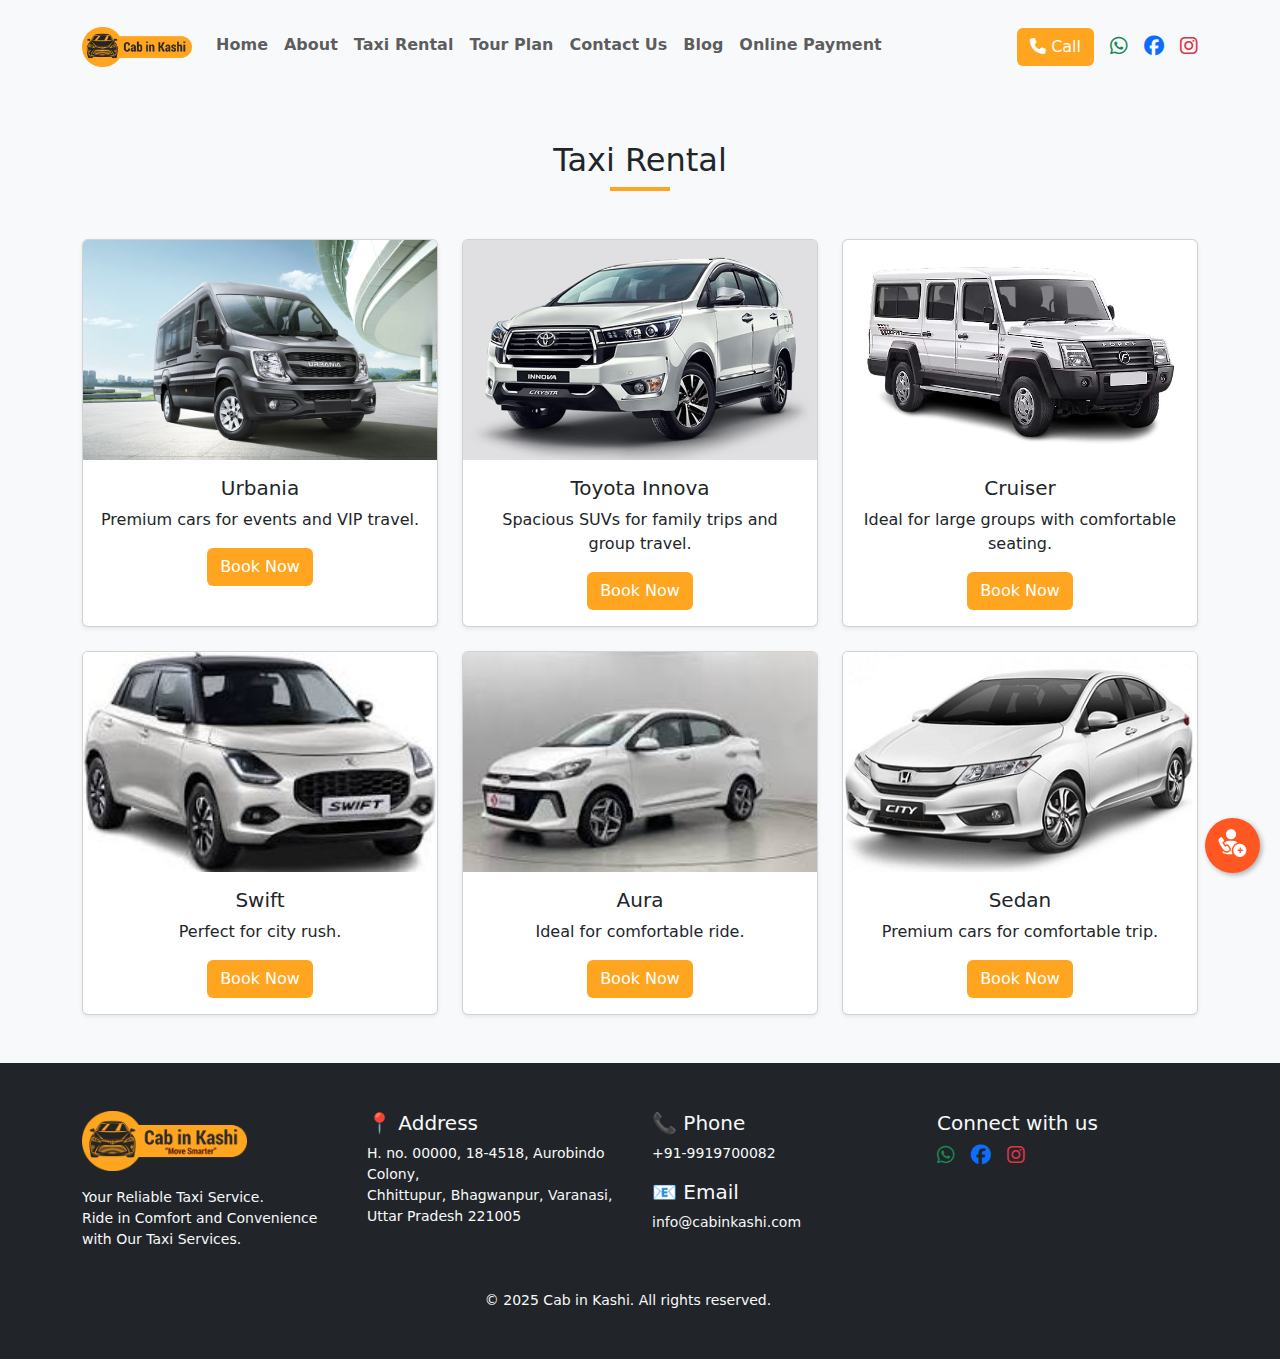
<file: taxi.html>
<!DOCTYPE html>
<html lang="en">
<head>
  <meta charset="UTF-8">
  <meta name="viewport" content="width=device-width, initial-scale=1.0">
  <link href="https://cdn.jsdelivr.net/npm/bootstrap@5.3.2/dist/css/bootstrap.min.css" rel="stylesheet">
  <title>Cab in Kashi</title>
  <link rel="apple-touch-icon" sizes="180x180" href="apple-touch-icon.png">
  <link rel="icon" type="image/x-icon" href="favicon.ico">
  <link rel="stylesheet" href="./assets/css/style.css">
  <link rel="stylesheet" href="https://cdnjs.cloudflare.com/ajax/libs/font-awesome/6.5.0/css/all.min.css">

</head>
<body>
<nav class="navbar navbar-expand-lg sticky-top navbar-light bg-light">

  <div class="container">
    
    <a class="navbar-brand" href="index.html">
      <img src="./assets/images/cab_new.png" height="40">
    </a>

    <button class="navbar-toggler" type="button" data-bs-toggle="collapse" data-bs-target="#mainNav">
      <span class="navbar-toggler-icon"></span>
    </button>

    <div class="collapse navbar-collapse" id="mainNav">
      
      <!-- Nav Links -->
      <ul class="navbar-nav me-auto mb-2 mb-lg-0">
        <li class="nav-item"><a class="nav-link" href="index.html"><p class="hover-text"><strong>Home</strong></p></a></li>
        <li class="nav-item"><a class="nav-link" href="about.html"><p class="hover-text"><strong>About</strong></p></a></li>
        <li class="nav-item"><a class="nav-link" href="taxi.html"><p class="hover-text"><strong>Taxi Rental</strong></p></a></li>
        <li class="nav-item"><a class="nav-link" href="tourplan.html"><p class="hover-text"><strong>Tour Plan</strong></p></a></li>
        <li class="nav-item"><a class="nav-link" href="contact_us.html"><p class="hover-text"><strong>Contact Us</strong></p></a></li>
        <li class="nav-item"><a class="nav-link" href="blog.html"><p class="hover-text"><strong>Blog</strong></p></a></li>
        <li class="nav-item"><a class="nav-link" href="payment.html"><p class="hover-text"><strong>Online Payment</strong></p></a></li>
      </ul>

      <!-- Desktop Social Icons ONLY -->
      <div class="d-none d-lg-flex align-items-center gap-3">
        <a href="tel:+919919700082" class="btn btn-orange">
          <i class="fa-solid fa-phone"></i> Call
        </a>
        <a href="https://wa.me/919919700082" target="_blank">
          <i class="fa-brands fa-whatsapp fa-lg text-success"></i>
        </a>
        <a href="#" target="_blank">
          <i class="fa-brands fa-facebook fa-lg text-primary"></i>
        </a>
        <a href="https://www.instagram.com/cabinkashi/" target="_blank">
          <i class="fa-brands fa-instagram fa-lg text-danger"></i>
        </a>
      </div>

    </div>
  </div>
</nav>


<section id="rental" class="py-5 bg-light section-title">
  <div class="container">
    <h2 class="text-center mb-5">Taxi Rental</h2>
    <div class="row g-4">
      
      <!-- Card 1 -->
      <div class="col-md-4">
        <div class="card h-100 text-center shadow-sm">
          <img src="./assets/images/cabs/urbania.jpg" class="card-img-top" alt="Traveller Taxi">
          <div class="card-body">
            <h5 class="card-title">Urbania</h5>
            <p class="card-text">Premium cars for events and VIP travel.</p>
            <a href="#contact" class="btn btn-orange">Book Now</a>
          </div>
        </div>
      </div>

      <!-- Card 2 -->
      <div class="col-md-4">
        <div class="card h-100 text-center shadow-sm">
          <img src="./assets/images/cabs/innova.jpg" class="card-img-top" alt="SUV Taxi">
          <div class="card-body">
            <h5 class="card-title">Toyota Innova</h5>
            <p class="card-text">Spacious SUVs for family trips and group travel.</p>
            <a href="#contact" class="btn btn-orange">Book Now</a>
          </div>
        </div>
      </div>

      <!-- Card 3 -->
      <div class="col-md-4">
        <div class="card h-100 text-center shadow-sm">
          <img src="./assets/images/cabs/cruiser.png" class="card-img-top" alt="Tempo Traveller">
          <div class="card-body">
            <h5 class="card-title">Cruiser</h5>
            <p class="card-text">Ideal for large groups with comfortable seating.</p>
            <a href="#contact" class="btn btn-orange">Book Now</a>
          </div>
        </div>
      </div>

      <!-- Card 4 -->
      <div class="col-md-4">
        <div class="card h-100 text-center shadow-sm">
          <img src="./assets/images/cabs/swift2.jpeg" class="card-img-top" alt="Swift Car">
          <div class="card-body">
            <h5 class="card-title">Swift</h5>
            <p class="card-text">Perfect for city rush.</p>
            <a href="#contact" class="btn btn-orange">Book Now</a>
          </div>
        </div>
      </div>

      <!-- Card 5 -->
      <div class="col-md-4">
        <div class="card h-100 text-center shadow-sm">
          <img src="./assets/images/cabs/aura.jpeg" class="card-img-top" alt="Aura">
          <div class="card-body">
            <h5 class="card-title">Aura</h5>
            <p class="card-text">Ideal for comfortable ride.</p>
            <a href="#contact" class="btn btn-orange">Book Now</a>
          </div>
        </div>
      </div>

      <!-- Card 6 -->
      <div class="col-md-4">
        <div class="card h-100 text-center shadow-sm">
          <img src="./assets/images/cabs/honda-city.jpg" class="card-img-top" alt="Honda City">
          <div class="card-body">
            <h5 class="card-title">Sedan</h5>
            <p class="card-text">Premium cars for comfortable trip.</p>
            <a href="#contact" class="btn btn-orange">Book Now</a>
          </div>
        </div>
      </div>

    </div>
  </div>
</section>

<!-- Footer Section -->
<footer class="py-5 bg-dark text-light">
  <div class="container">
    <div class="row">
      
      <!-- Left: Logo + tagline -->
      <div class="col-md-3 mb-4 mb-md-0 text-center text-md-start">
        <img src="assets/images/cab in3.png" alt="Cab in Kashi Logo" class="img-fluid mb-3" style="max-height: 60px;">
        <p class="small">
          Your Reliable Taxi Service.<br>
          Ride in Comfort and Convenience with Our Taxi Services.
        </p>
      </div>
      
      <!-- Middle: Address -->
      <div class="col-md-3 mb-4 mb-md-0">
        <h5>📍 Address</h5>
        <p class="small">
          H. no. 00000, 18-4518, Aurobindo Colony,<br>
          Chhittupur, Bhagwanpur, Varanasi,<br>
          Uttar Pradesh 221005
        </p>
      </div>
      
      <!-- Right: Contact -->
      <div class="col-md-3 mb-4 mb-md-0 ">
        <h5>📞 Phone</h5>
        <p class="small"><a href="tel:+919919700082" class="text-light text-decoration-none">+91-9919700082</a></p>
        <h5>📧 Email</h5>
        <p class="small"><a href="mailto:cabinkashi@gmail.com" class="text-light text-decoration-none">info@cabinkashi.com</a></p>
      </div>
      <div class="col-md-3 "> 
        <h5> Connect with us</h5> 
        <div class=" d-flex gap-3  ">
        <a href="https://wa.me/919919700082" target="_blank" >
          <i class="fa-brands fa-whatsapp fa-lg text-success"></i>
        </a>
        <a href="#" target="_blank" >
          <i class="fa-brands fa-facebook fa-lg text-primary" ></i>
        </a>
        <a href="https://www.instagram.com/cabinkashi/" target="_blank">
          <i class="fa-brands fa-instagram fa-lg text-danger"></i>
        </a>
      </div>
    </div>
    <!-- Footer bottom -->
    <div class="row mt-4">
      <div class="col text-center">
        <p class="small mb-0">&copy; 2025 Cab in Kashi. All rights reserved.</p>
      </div>
    </div>
  </div>
</footer>

<!-- Floating Action Button -->
<!-- Floating Action Button -->
<div class="fab-container">
  <!-- Main FAB -->
  <div class="fab fab-main">
    <img src="./assets/images/icon/intercom-icon.svg" alt="menu">
  </div>

  <!-- Options -->
  <ul class="fab-options">
    <li>
      <a href="tel:+919919700082" class="fab fabopt">
        <img src="./assets/images/icon/call.svg" alt="Call">
      </a>
    </li>
    <li>
      <a href="https://wa.me/919919700082" target="_blank" class="fab fabopt">
        <img src="./assets/images/icon/whatsapp.svg" alt="WhatsApp">
      </a>
    </li>
    <li>
      <a href="#contact" class="fab fabopt">
        <img src="./assets/images/icon/booking.svg" alt="Booking">
      </a>
    </li>
  </ul>
</div>
<script src="./assets/js/script.js"></script>
  <script src="https://cdn.jsdelivr.net/npm/bootstrap@5.3.2/dist/js/bootstrap.bundle.min.js"></script>
</body>
</html>
</file>
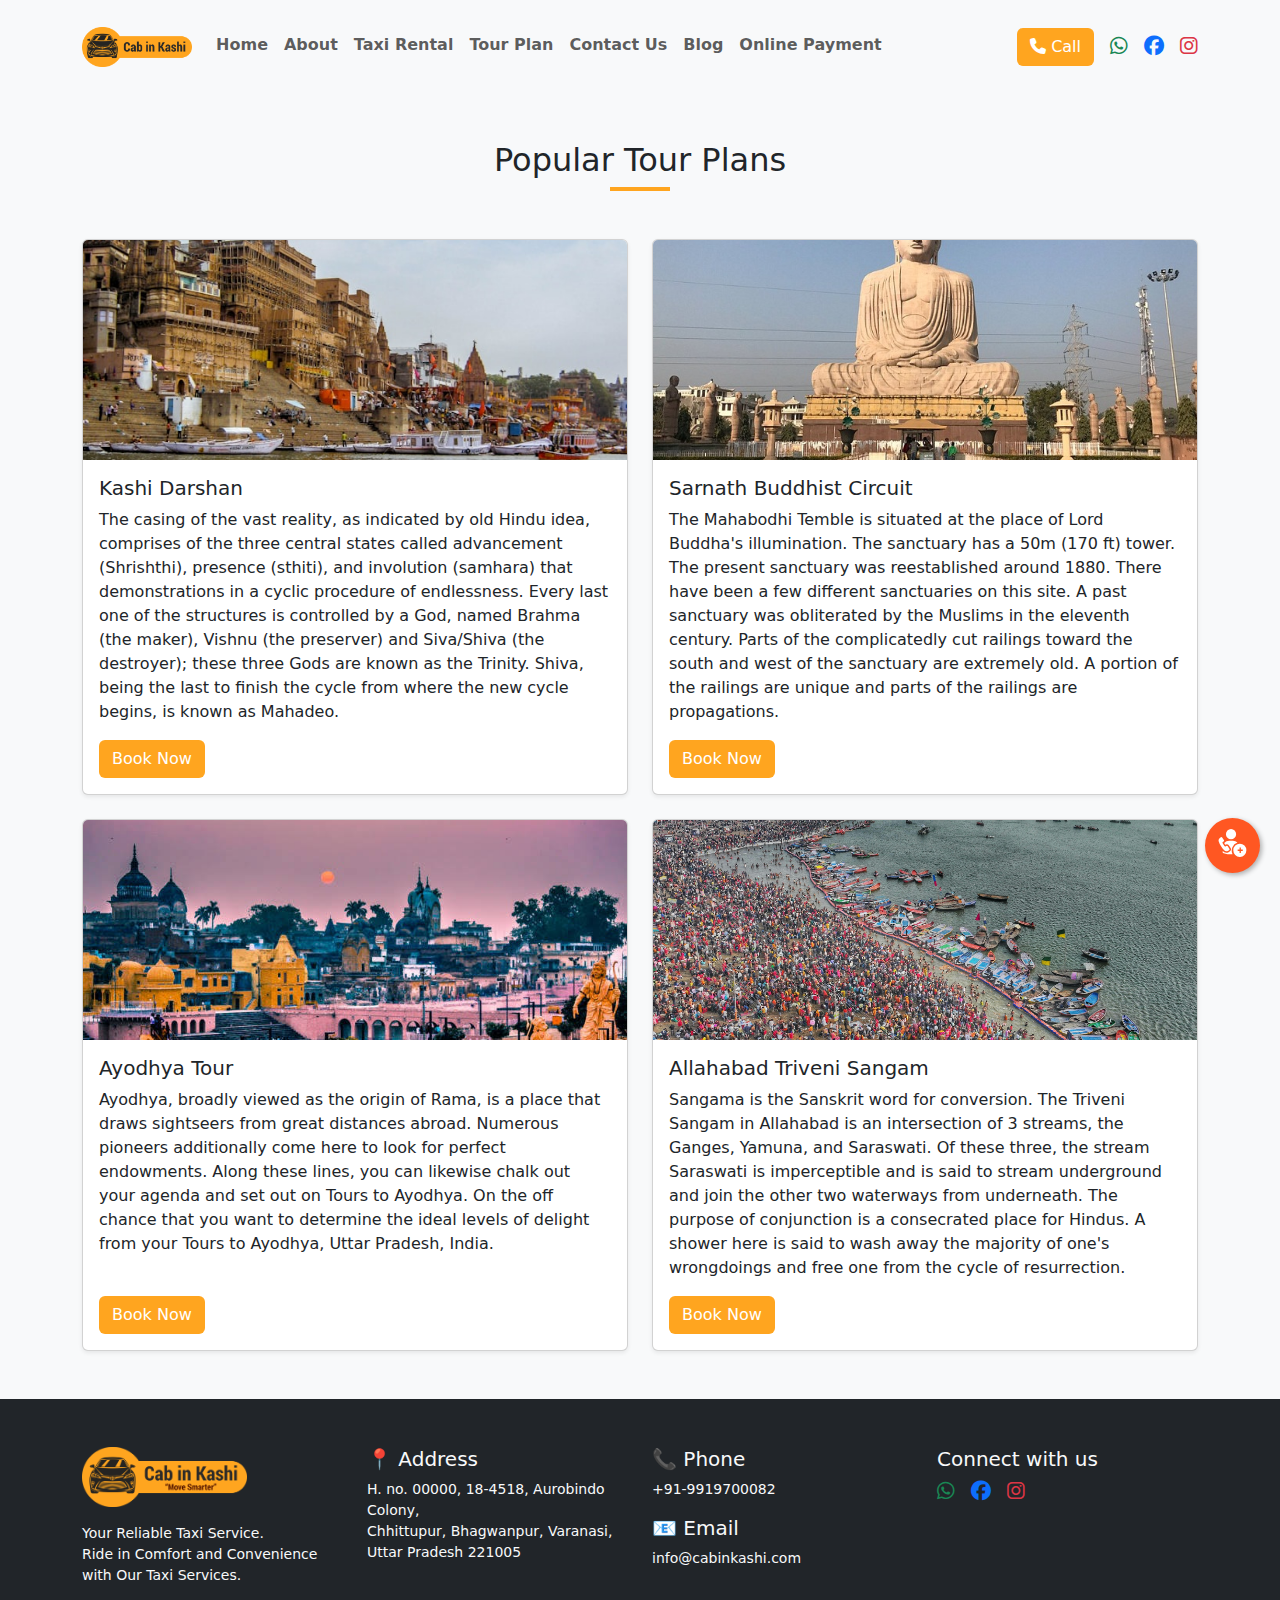
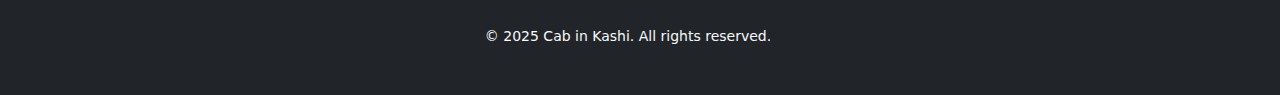
<file: tourplan.html>
<!DOCTYPE html>
<html lang="en">
<head>
  <meta charset="UTF-8">
  <meta name="viewport" content="width=device-width, initial-scale=1.0">
  <link href="https://cdn.jsdelivr.net/npm/bootstrap@5.3.2/dist/css/bootstrap.min.css" rel="stylesheet">
  <title>Cab in Kashi</title>
  <link rel="apple-touch-icon" sizes="180x180" href="apple-touch-icon.png">
  <link rel="icon" type="image/x-icon" href="favicon.ico">
  <link rel="stylesheet" href="./assets/css/style.css">
  <link rel="stylesheet" href="https://cdnjs.cloudflare.com/ajax/libs/font-awesome/6.5.0/css/all.min.css"> 

</head>
<body>
<nav class="navbar navbar-expand-lg sticky-top navbar-light bg-light">

  <div class="container">
    
    <a class="navbar-brand" href="index.html">
      <img src="./assets/images/cab_new.png" height="40">
    </a>

    <button class="navbar-toggler" type="button" data-bs-toggle="collapse" data-bs-target="#mainNav">
      <span class="navbar-toggler-icon"></span>
    </button>

    <div class="collapse navbar-collapse" id="mainNav">
      
      <!-- Nav Links -->
      <ul class="navbar-nav me-auto mb-2 mb-lg-0">
        <li class="nav-item"><a class="nav-link" href="index.html"><p class="hover-text"><strong>Home</strong></p></a></li>
        <li class="nav-item"><a class="nav-link" href="about.html"><p class="hover-text"><strong>About</strong></p></a></li>
        <li class="nav-item"><a class="nav-link" href="taxi.html"><p class="hover-text"><strong>Taxi Rental</strong></p></a></li>
        <li class="nav-item"><a class="nav-link" href="tourplan.html"><p class="hover-text"><strong>Tour Plan</strong></p></a></li>
        <li class="nav-item"><a class="nav-link" href="contact_us.html"><p class="hover-text"><strong>Contact Us</strong></p></a></li>
        <li class="nav-item"><a class="nav-link" href="blog.html"><p class="hover-text"><strong>Blog</strong></p></a></li>
        <li class="nav-item"><a class="nav-link" href="payment.html"><p class="hover-text"><strong>Online Payment</strong></p></a></li>
      </ul>

      <!-- Desktop Social Icons ONLY -->
      <div class="d-none d-lg-flex align-items-center gap-3">
        <a href="tel:+919919700082" class="btn btn-orange">
          <i class="fa-solid fa-phone"></i> Call
        </a>
        <a href="https://wa.me/919919700082" target="_blank">
          <i class="fa-brands fa-whatsapp fa-lg text-success"></i>
        </a>
        <a href="https://www.facebook.com/share/18BM5AXRNZ/?mibextid=wwXIfr" target="_blank">
          <i class="fa-brands fa-facebook fa-lg text-primary"></i>
        </a>
        <a href="https://www.instagram.com/cabinkashi/" target="_blank">
          <i class="fa-brands fa-instagram fa-lg text-danger"></i>
        </a>
      </div>

    </div>
  </div>
</nav>



<section id="plan" class="py-5 bg-light section-title">
  <div class="container">
    <h2 class="text-center mb-5">Popular Tour Plans</h2>
    <div class="row g-4">
      
      <!-- Tour Card 1 -->
      <div class="col-md-6">
        <div class="card h-100 shadow-sm">
          <img src="./assets/images/blog/kashi2.jpg" class="card-img-top" alt="Ganga Aarti Tour">
          <div class="card-body d-flex flex-column">
            <h5 class="card-title">Kashi Darshan</h5>
            <p class="card-text">The casing of the vast reality, as indicated by old Hindu idea, comprises of the 
        three central states called advancement (Shrishthi), presence (sthiti), and involution 
        (samhara) that demonstrations in a cyclic procedure of endlessness. Every last one of 
        the structures is controlled by a God, named Brahma (the maker), Vishnu (the preserver)
         and Siva/Shiva (the destroyer); these three Gods are known as the Trinity. Shiva, being 
         the last to finish the cycle from where the new cycle begins, is known as Mahadeo.</p>
            <div class="mt-auto">
              <a href="contact_us.html" class="btn btn-orange">Book Now</a>
            </div>
          </div>
        </div>
      </div>

      <!-- Tour Card 2 -->
      <div class="col-md-6">
        <div class="card h-100 shadow-sm">
          <img src="./assets/images/blog/great-buddha-statue.jpg" class="card-img-top" alt="Sarnath Tour">
          <div class="card-body d-flex flex-column">
            <h5 class="card-title">Sarnath Buddhist Circuit</h5>
            <p class="card-text">The Mahabodhi Temble is situated at the place of Lord Buddha's illumination. 
                                  The sanctuary has a 50m (170 ft) tower. The present sanctuary was reestablished around
         1880. There have been a few different sanctuaries on this site. A past sanctuary was 
         obliterated by the Muslims in the eleventh century. Parts of the complicatedly cut 
         railings toward the south and west of the sanctuary are extremely old. A portion of 
         the railings are unique and parts of the railings are propagations. </p>
            <div class="mt-auto">
              <a href="contact_us.html" class="btn btn-orange">Book Now</a>
            </div>
          </div>
        </div>
      </div>

      <!-- Tour Card 3 -->
      <div class="col-md-6">
        <div class="card h-100 shadow-sm">
          <img src="./assets/images/blog/ay1.jpg" class="card-img-top" alt="Ayodhya Tour">
          <div class="card-body d-flex flex-column">
            <h5 class="card-title">Ayodhya Tour</h5>
            <p class="card-text">Ayodhya, broadly viewed as the origin of Rama, is a place that draws sightseers from 
        great distances abroad. Numerous pioneers additionally come here to look for perfect 
        endowments. Along these lines, you can likewise chalk out your agenda and set out on 
        Tours to Ayodhya. On the off chance that you want to determine the ideal levels of 
        delight from your Tours to Ayodhya, Uttar Pradesh, India.</p>
            <div class="mt-auto">
              <a href="contact_us.html" class="btn btn-orange">Book Now</a>
            </div>
          </div>
        </div>
      </div>

      <!-- Tour Card 4 -->
      <div class="col-md-6">
        <div class="card h-100 shadow-sm">
          <img src="./assets/images/blog/sangam.jpg" class="card-img-top" alt="Boat Ride Tour">
          <div class="card-body d-flex flex-column">
            <h5 class="card-title">Allahabad Triveni Sangam</h5>
            <p class="card-text">Sangama is the Sanskrit word for conversion. The Triveni Sangam in Allahabad is an 
        intersection of 3 streams, the Ganges, Yamuna, and Saraswati. Of these three, the stream
        Saraswati is imperceptible and is said to stream underground and join the other two 
        waterways from underneath. The purpose of conjunction is a consecrated place for Hindus. 
        A shower here is said to wash away the majority of one's wrongdoings and free one from the 
        cycle of resurrection. </p>
            <div class="mt-auto">
              <a href="contact_us.html" class="btn btn-orange">Book Now</a>
            </div>
          </div>
        </div>
      </div>

    </div>
  </div>
</section>

<!-- Footer Section -->
<footer class="py-5 bg-dark text-light">
  <div class="container">
    <div class="row">
      
      <!-- Left: Logo + tagline -->
      <div class="col-md-3 mb-4 mb-md-0 text-center text-md-start">
        <img src="assets/images/cab in3.png" alt="Cab in Kashi Logo" class="img-fluid mb-3" style="max-height: 60px;">
        <p class="small">
          Your Reliable Taxi Service.<br>
          Ride in Comfort and Convenience with Our Taxi Services.
        </p>
      </div>
      
      <!-- Middle: Address -->
      <div class="col-md-3 mb-4 mb-md-0">
        <h5>📍 Address</h5>
        <p class="small">
          H. no. 00000, 18-4518, Aurobindo Colony,<br>
          Chhittupur, Bhagwanpur, Varanasi,<br>
          Uttar Pradesh 221005
        </p>
      </div>
      
      <!-- Right: Contact -->
      <div class="col-md-3 mb-4 mb-md-0 ">
        <h5>📞 Phone</h5>
        <p class="small"><a href="tel:+919919700082" class="text-light text-decoration-none">+91-9919700082</a></p>
        <h5>📧 Email</h5>
        <p class="small"><a href="mailto:cabinkashi@gmail.com" class="text-light text-decoration-none">info@cabinkashi.com</a></p>
      </div>
      <div class="col-md-3 "> 
        <h5> Connect with us</h5> 
        <div class=" d-flex gap-3  ">
        <a href="https://wa.me/919919700082" target="_blank" >
          <i class="fa-brands fa-whatsapp fa-lg text-success"></i>
        </a>
        <a href="https://www.facebook.com/share/18BM5AXRNZ/?mibextid=wwXIfr" target="_blank" >
          <i class="fa-brands fa-facebook fa-lg text-primary" ></i>
        </a>
        <a href="https://www.instagram.com/cabinkashi/" target="_blank">
          <i class="fa-brands fa-instagram fa-lg text-danger"></i>
        </a>
      </div>
    </div>
    <!-- Footer bottom -->
    <div class="row mt-4">
      <div class="col text-center">
        <p class="small mb-0">&copy; 2025 Cab in Kashi. All rights reserved.</p>
      </div>
    </div>
  </div>
</footer>

<!-- Floating Action Button -->
<!-- Floating Action Button -->
<div class="fab-container">
  <!-- Main FAB -->
  <div class="fab fab-main">
    <img src="./assets/images/icon/intercom-icon.svg" alt="menu">
  </div>

  <!-- Options -->
  <ul class="fab-options">
    <li>
      <a href="tel:+919919700082" class="fab fabopt">
        <img src="./assets/images/icon/call.svg" alt="Call">
      </a>
    </li>
    <li>
      <a href="https://wa.me/919919700082" target="_blank" class="fab fabopt">
        <img src="./assets/images/icon/whatsapp.svg" alt="WhatsApp">
      </a>
    </li>
    <li>
      <a href="contact_us.html" class="fab fabopt">
        <img src="./assets/images/icon/booking.svg" alt="Booking">
      </a>
    </li>
  </ul>
</div>
<script src="./assets/js/script.js"></script>
  <script src="https://cdn.jsdelivr.net/npm/bootstrap@5.3.2/dist/js/bootstrap.bundle.min.js"></script>
</body>
</html>
</file>
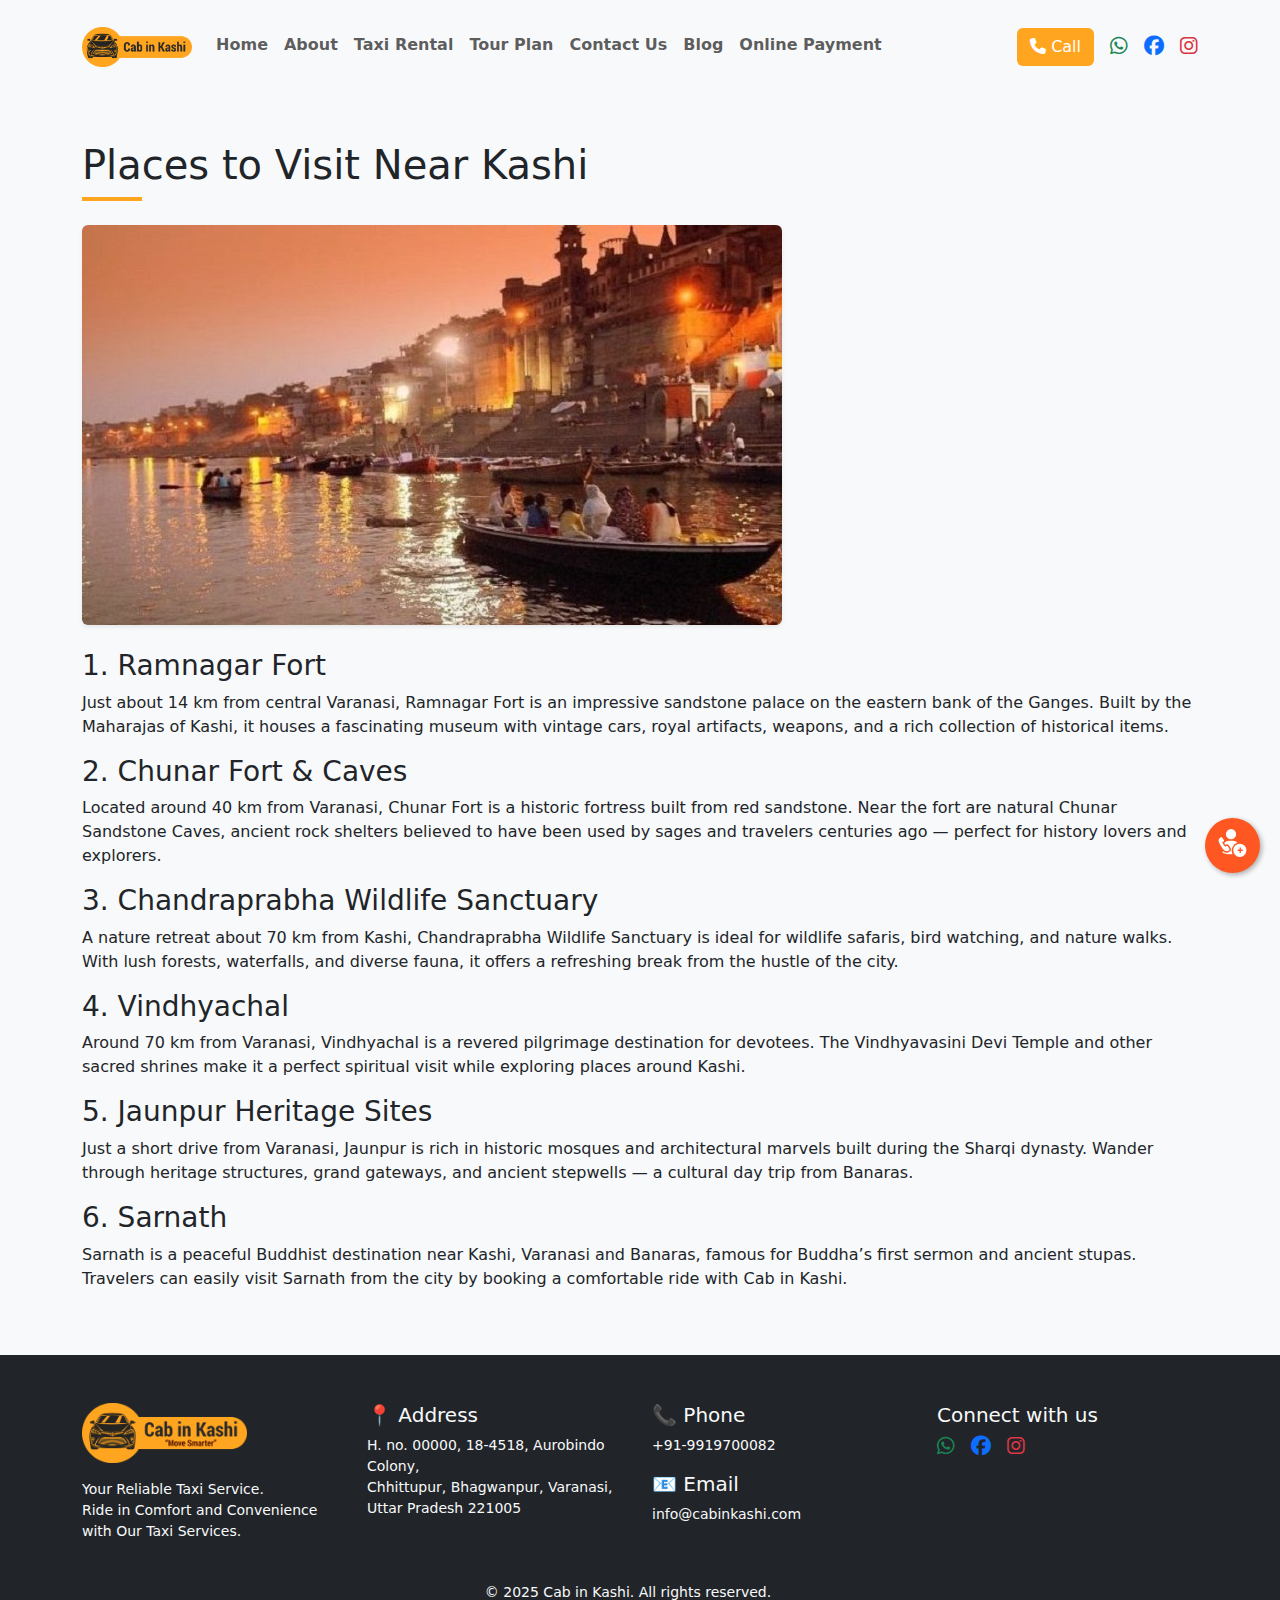
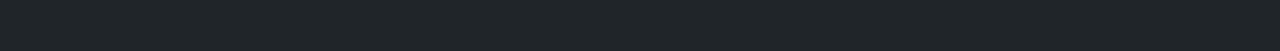
<file: posts/blog1.html>
<!DOCTYPE html>
<html lang="en">
<head>
  <meta charset="UTF-8">
  <meta name="viewport" content="width=device-width, initial-scale=1.0">
  <link href="https://cdn.jsdelivr.net/npm/bootstrap@5.3.2/dist/css/bootstrap.min.css" rel="stylesheet">
  <title>Cab in Kashi</title>
  <link rel="apple-touch-icon" sizes="180x180" href="apple-touch-icon.png">
  <link rel="icon" type="image/x-icon" href="favicon.ico">
  <link rel="stylesheet" href="../assets/css/style.css">
  <link rel="stylesheet" href="https://cdnjs.cloudflare.com/ajax/libs/font-awesome/6.5.0/css/all.min.css">

</head>
<body>
<nav class="navbar navbar-expand-lg sticky-top navbar-light bg-light">

  <div class="container">
    
    <a class="navbar-brand" href="index.html">
      <img src="../assets/images/cab_new.png" height="40">
    </a>

    <button class="navbar-toggler" type="button" data-bs-toggle="collapse" data-bs-target="#mainNav">
      <span class="navbar-toggler-icon"></span>
    </button>

    <div class="collapse navbar-collapse" id="mainNav">
      
      <!-- Nav Links -->
      <ul class="navbar-nav me-auto mb-2 mb-lg-0">
        <li class="nav-item"><a class="nav-link" href="../index.html"><p class="hover-text"><strong>Home</strong></p></a></li>
        <li class="nav-item"><a class="nav-link" href="../about.html"><p class="hover-text"><strong>About</strong></p></a></li>
        <li class="nav-item"><a class="nav-link" href="../taxi.html"><p class="hover-text"><strong>Taxi Rental</strong></p></a></li>
        <li class="nav-item"><a class="nav-link" href="../tourplan.html"><p class="hover-text"><strong>Tour Plan</strong></p></a></li>
        <li class="nav-item"><a class="nav-link" href="../contact_us.html"><p class="hover-text"><strong>Contact Us</strong></p></a></li>
        <li class="nav-item"><a class="nav-link" href="../blog.html"><p class="hover-text"><strong>Blog</strong></p></a></li>
        <li class="nav-item"><a class="nav-link" href="../payment.html"><p class="hover-text"><strong>Online Payment</strong></p></a></li>
      </ul>

      <!-- Desktop Social Icons ONLY -->
      <div class="d-none d-lg-flex align-items-center gap-3">
        <a href="tel:+919919700082" class="btn btn-orange">
          <i class="fa-solid fa-phone"></i> Call
        </a>
        <a href="https://wa.me/919919700082" target="_blank">
          <i class="fa-brands fa-whatsapp fa-lg text-success"></i>
        </a>
        <a href="#" target="_blank">
          <i class="fa-brands fa-facebook fa-lg text-primary"></i>
        </a>
        <a href="https://www.instagram.com/cabinkashi/" target="_blank">
          <i class="fa-brands fa-instagram fa-lg text-danger"></i>
        </a>
      </div>

    </div>
  </div>
</nav>

 <section class="py-5 bg-light section-title">
  <div class="container">
    <div class="row justify-content-center">
      <div class="col-12">
        <h1 class="mb-4 ">Places to Visit Near Kashi</h1>
        <!-- Blog Image -->
        <img src="../assets/images/blog/kashi.jpg" alt="Blog Post Image" class="img-fluid mb-4 rounded shadow-sm">

        <!-- Blog Content -->
        
        <h3> 1. Ramnagar Fort</h3>
        <p>
          Just about 14 km from central Varanasi, Ramnagar Fort is an impressive sandstone palace on the eastern bank of the
          Ganges. Built by the Maharajas of Kashi, it houses a fascinating museum with vintage cars, royal artifacts, weapons, and
          a rich collection of historical items.
        </p>
        <h3>2. Chunar Fort & Caves</h3>
        <p>
          Located around 40 km from Varanasi, Chunar Fort is a historic fortress built from red sandstone. Near the fort are
          natural Chunar Sandstone Caves, ancient rock shelters believed to have been used by sages and travelers centuries ago —
          perfect for history lovers and explorers.
        </p>
        <h3>3. Chandraprabha Wildlife Sanctuary</h3>
        <p>
          A nature retreat about 70 km from Kashi, Chandraprabha Wildlife Sanctuary is ideal for wildlife safaris, bird watching,
          and nature walks. With lush forests, waterfalls, and diverse fauna, it offers a refreshing break from the hustle of the
          city.
        </p>
        <h3>4. Vindhyachal</h3>
        <p>
          Around 70 km from Varanasi, Vindhyachal is a revered pilgrimage destination for devotees. The Vindhyavasini Devi Temple
          and other sacred shrines make it a perfect spiritual visit while exploring places around Kashi.
        </p>
        <h3>5. Jaunpur Heritage Sites</h3>
        <p>
          Just a short drive from Varanasi, Jaunpur is rich in historic mosques and architectural marvels built during the Sharqi
          dynasty. Wander through heritage structures, grand gateways, and ancient stepwells — a cultural day trip from Banaras.
        </p>
        <h3>6. Sarnath</h3>
        <p>
          Sarnath is a peaceful Buddhist destination near Kashi, Varanasi and Banaras, famous for Buddha’s first sermon and ancient stupas. Travelers can easily visit Sarnath from the city by booking a comfortable ride with Cab in Kashi.
        </p>
      </div>
    </div>
  </div>
</section>

<!-- Footer Section -->
<footer class="py-5 bg-dark text-light">
  <div class="container">
    <div class="row">
      
      <!-- Left: Logo + tagline -->
      <div class="col-md-3 mb-4 mb-md-0 text-center text-md-start">
        <img src="../assets/images/cab in3.png" alt="Cab in Kashi Logo" class="img-fluid mb-3" style="max-height: 60px;">
        <p class="small">
          Your Reliable Taxi Service.<br>
          Ride in Comfort and Convenience with Our Taxi Services.
        </p>
      </div>
      
      <!-- Middle: Address -->
      <div class="col-md-3 mb-4 mb-md-0">
        <h5>📍 Address</h5>
        <p class="small">
          H. no. 00000, 18-4518, Aurobindo Colony,<br>
          Chhittupur, Bhagwanpur, Varanasi,<br>
          Uttar Pradesh 221005
        </p>
      </div>
      
      <!-- Right: Contact -->
      <div class="col-md-3 mb-4 mb-md-0 ">
        <h5>📞 Phone</h5>
        <p class="small"><a href="tel:+919919700082" class="text-light text-decoration-none">+91-9919700082</a></p>
        <h5>📧 Email</h5>
        <p class="small"><a href="mailto:cabinkashi@gmail.com" class="text-light text-decoration-none">info@cabinkashi.com</a></p>
      </div>
      <div class="col-md-3 "> 
        <h5> Connect with us</h5> 
        <div class=" d-flex gap-3  ">
        <a href="https://wa.me/919919700082" target="_blank" >
          <i class="fa-brands fa-whatsapp fa-lg text-success"></i>
        </a>
        <a href="#" target="_blank" >
          <i class="fa-brands fa-facebook fa-lg text-primary" ></i>
        </a>
        <a href="https://www.instagram.com/cabinkashi/" target="_blank">
          <i class="fa-brands fa-instagram fa-lg text-danger"></i>
        </a>
      </div>
    </div>
    <!-- Footer bottom -->
    <div class="row mt-4">
      <div class="col text-center">
        <p class="small mb-0">&copy; 2025 Cab in Kashi. All rights reserved.</p>
      </div>
    </div>
  </div>
</footer>

<!-- Floating Action Button -->
<!-- Floating Action Button -->
<div class="fab-container">
  <!-- Main FAB -->
  <div class="fab fab-main">
    <img src="../assets/images/icon/intercom-icon.svg" alt="menu">
  </div>

  <!-- Options -->
  <ul class="fab-options">
    <li>
      <a href="tel:+919919700082" class="fab fabopt">
        <img src="../assets/images/icon/call.svg" alt="Call">
      </a>
    </li>
    <li>
      <a href="https://wa.me/919919700082" target="_blank" class="fab fabopt">
        <img src="../assets/images/icon/whatsapp.svg" alt="WhatsApp">
      </a>
    </li>
    <li>
      <a href="#contact" class="fab fabopt">
        <img src="../assets/images/icon/booking.svg" alt="Booking">
      </a>
    </li>
  </ul>
</div>
<script src="../assets/js/script.js"></script>
  <script src="https://cdn.jsdelivr.net/npm/bootstrap@5.3.2/dist/js/bootstrap.bundle.min.js"></script>
</body>
</html>
</file>
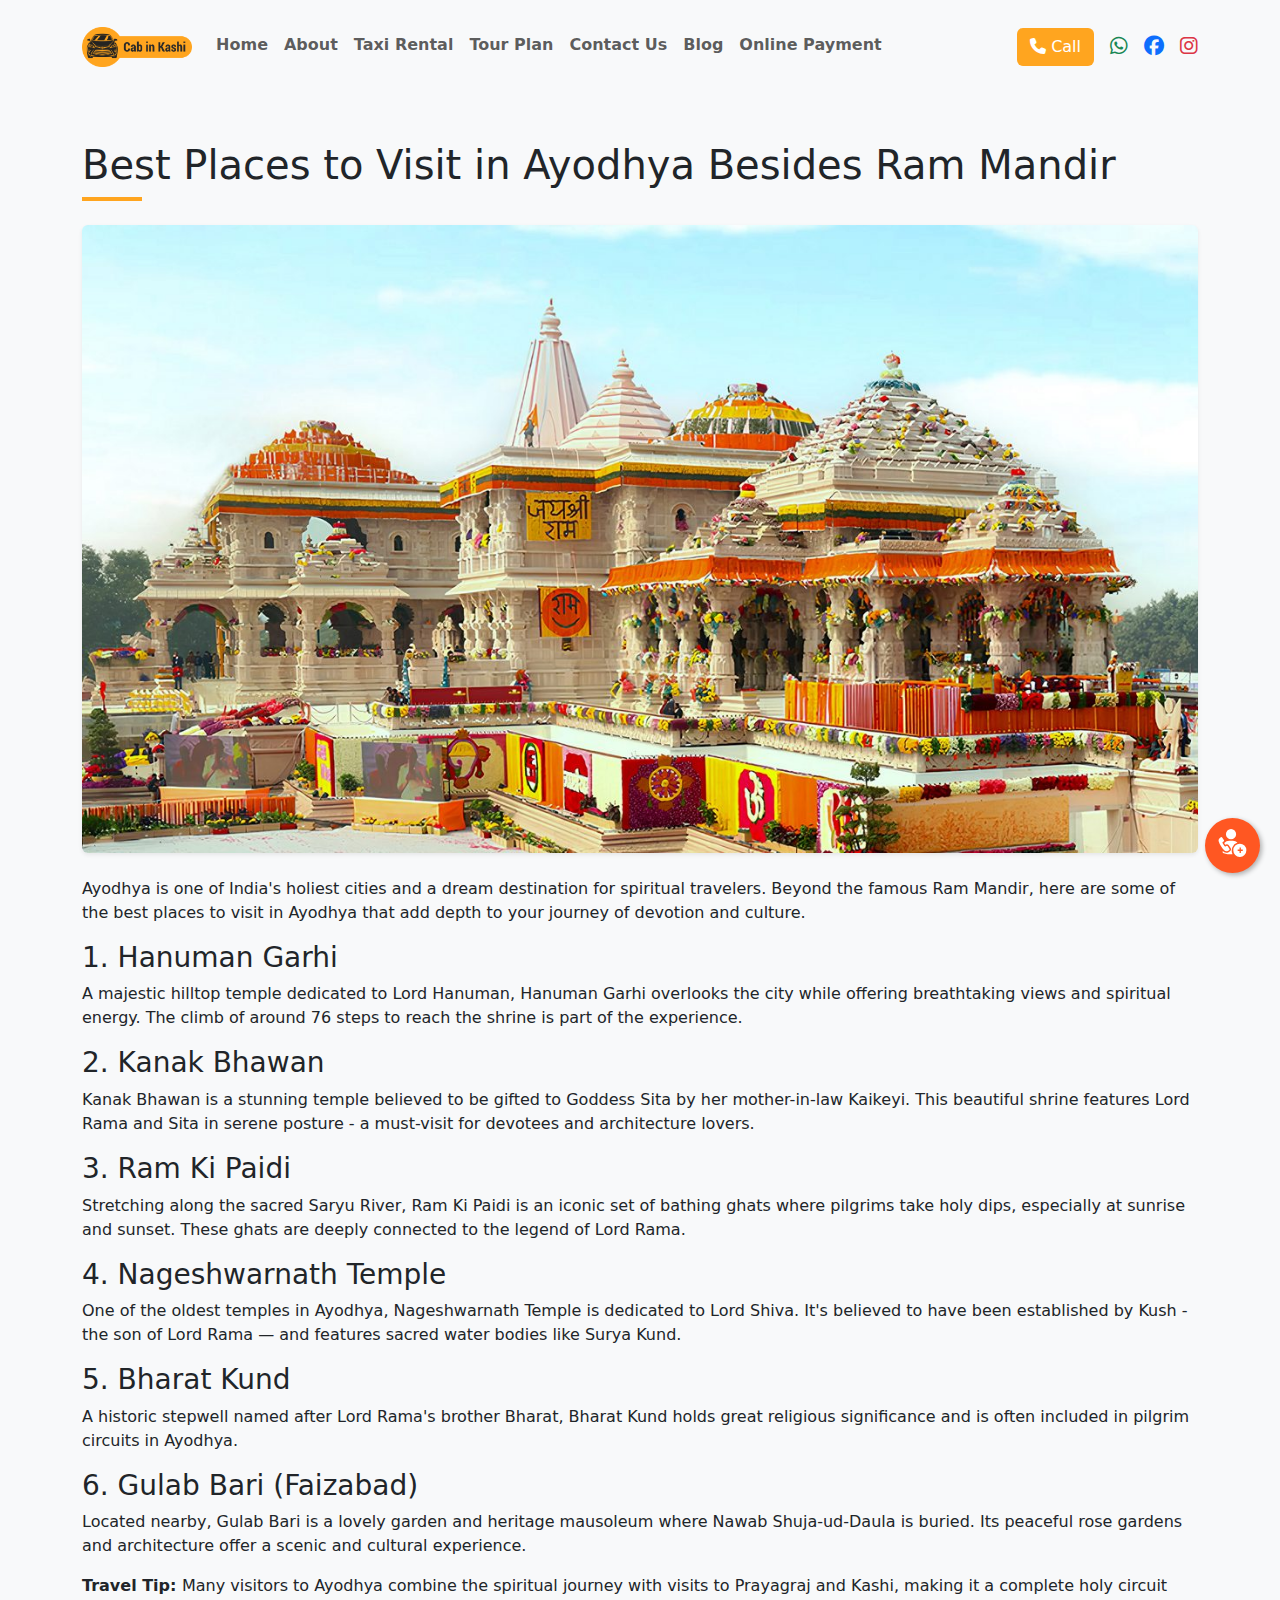
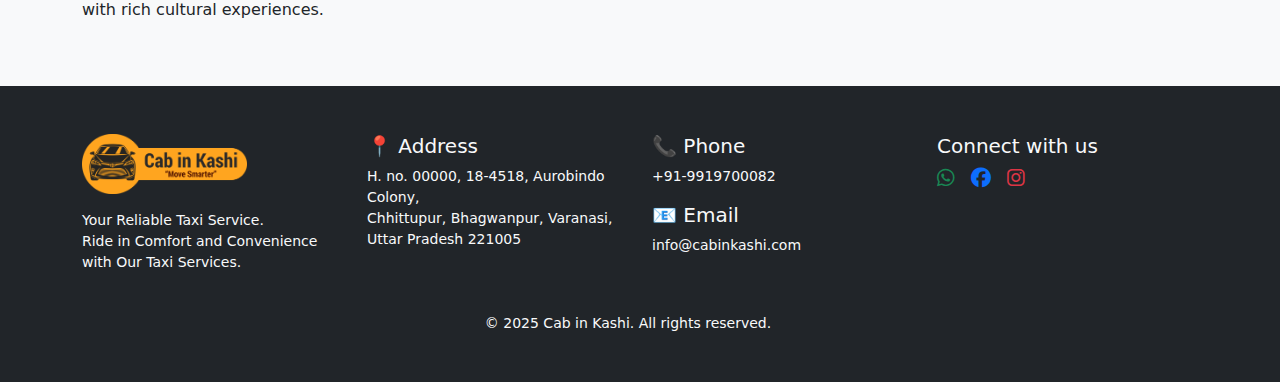
<file: posts/blog2.html>
<!DOCTYPE html>
<html lang="en">
<head>
  <meta charset="UTF-8">
  <meta name="viewport" content="width=device-width, initial-scale=1.0">
  <link href="https://cdn.jsdelivr.net/npm/bootstrap@5.3.2/dist/css/bootstrap.min.css" rel="stylesheet">
  <title>Cab in Kashi</title>
  <link rel="apple-touch-icon" sizes="180x180" href="apple-touch-icon.png">
  <link rel="icon" type="image/x-icon" href="favicon.ico">
  <link rel="stylesheet" href="../assets/css/style.css">
  <link rel="stylesheet" href="https://cdnjs.cloudflare.com/ajax/libs/font-awesome/6.5.0/css/all.min.css">

</head>
<body>
<nav class="navbar navbar-expand-lg sticky-top navbar-light bg-light">

  <div class="container">
    
    <a class="navbar-brand" href="index.html">
      <img src="../assets/images/cab_new.png" height="40">
    </a>

    <button class="navbar-toggler" type="button" data-bs-toggle="collapse" data-bs-target="#mainNav">
      <span class="navbar-toggler-icon"></span>
    </button>

    <div class="collapse navbar-collapse" id="mainNav">
      
      <!-- Nav Links -->
      <ul class="navbar-nav me-auto mb-2 mb-lg-0">
        <li class="nav-item"><a class="nav-link" href="../index.html"><p class="hover-text"><strong>Home</strong></p></a></li>
        <li class="nav-item"><a class="nav-link" href="../about.html"><p class="hover-text"><strong>About</strong></p></a></li>
        <li class="nav-item"><a class="nav-link" href="../taxi.html"><p class="hover-text"><strong>Taxi Rental</strong></p></a></li>
        <li class="nav-item"><a class="nav-link" href="../tourplan.html"><p class="hover-text"><strong>Tour Plan</strong></p></a></li>
        <li class="nav-item"><a class="nav-link" href="../contact_us.html"><p class="hover-text"><strong>Contact Us</strong></p></a></li>
        <li class="nav-item"><a class="nav-link" href="../blog.html"><p class="hover-text"><strong>Blog</strong></p></a></li>
        <li class="nav-item"><a class="nav-link" href="../payment.html"><p class="hover-text"><strong>Online Payment</strong></p></a></li>
      </ul>

      <!-- Desktop Social Icons ONLY -->
      <div class="d-none d-lg-flex align-items-center gap-3">
        <a href="tel:+919919700082" class="btn btn-orange">
          <i class="fa-solid fa-phone"></i> Call
        </a>
        <a href="https://wa.me/919919700082" target="_blank">
          <i class="fa-brands fa-whatsapp fa-lg text-success"></i>
        </a>
        <a href="https://www.facebook.com/share/18BM5AXRNZ/?mibextid=wwXIfr" target="_blank">
          <i class="fa-brands fa-facebook fa-lg text-primary"></i>
        </a>
        <a href="https://www.instagram.com/cabinkashi/" target="_blank">
          <i class="fa-brands fa-instagram fa-lg text-danger"></i>
        </a>
      </div>

    </div>
  </div>
</nav>

<section class="py-5 bg-light section-title">
    <div class="container">
      <div class="row justify-content-center">
        <div class="col-12">
          <h1 class="mb-4 "> Best Places to Visit in Ayodhya Besides Ram Mandir</h1>
          <!-- Blog Image -->
          <img src="../assets/images/blog/ayodhya.jpeg" alt="Taxi Tips" class="img-fluid mb-4 rounded shadow-sm">

          <!-- Blog Text -->
          <p>
            Ayodhya is one of India's holiest cities and a dream destination for spiritual travelers. Beyond the famous Ram Mandir,
            here are some of the best places to visit in Ayodhya that add depth to your journey of devotion and culture.
          </p>
          <h3>1. Hanuman Garhi</h3>
          <p>
            A majestic hilltop temple dedicated to Lord Hanuman, Hanuman Garhi overlooks the city while offering breathtaking views
            and spiritual energy. The climb of around 76 steps to reach the shrine is part of the experience.
          </p>
          <h3>2. Kanak Bhawan</h3>
          <p>
            Kanak Bhawan is a stunning temple believed to be gifted to Goddess Sita by her mother-in-law Kaikeyi. This beautiful
            shrine features Lord Rama and Sita in serene posture - a must-visit for devotees and architecture lovers.
          </p>
          <h3>3. Ram Ki Paidi</h3>
          <p>
            Stretching along the sacred Saryu River, Ram Ki Paidi is an iconic set of bathing ghats where pilgrims take holy dips,
            especially at sunrise and sunset. These ghats are deeply connected to the legend of Lord Rama.
          </p>
          <h3>4. Nageshwarnath Temple</h3>
          <p>
            One of the oldest temples in Ayodhya, Nageshwarnath Temple is dedicated to Lord Shiva. It's believed to have been
            established by Kush - the son of Lord Rama — and features sacred water bodies like Surya Kund.
          </p>
          <h3>5. Bharat Kund</h3>
          <p>
            A historic stepwell named after Lord Rama's brother Bharat, Bharat Kund holds great religious significance and is often
            included in pilgrim circuits in Ayodhya.
          </p>
          <h3>6. Gulab Bari (Faizabad)</h3>
          <p>
            Located nearby, Gulab Bari is a lovely garden and heritage mausoleum where Nawab Shuja-ud-Daula is buried. Its peaceful
            rose gardens and architecture offer a scenic and cultural experience.
          </p>
          <p>
            <strong>Travel Tip: </strong>Many visitors to Ayodhya combine the spiritual journey with visits to Prayagraj and Kashi, making it a
            complete holy circuit with rich cultural experiences.
          </p>
        </div>
      </div>
    </div>
  </section>

<!-- Footer Section -->
<footer class="py-5 bg-dark text-light">
  <div class="container">
    <div class="row">
      
      <!-- Left: Logo + tagline -->
      <div class="col-md-3 mb-4 mb-md-0 text-center text-md-start">
        <img src="../assets/images/cab in3.png" alt="Cab in Kashi Logo" class="img-fluid mb-3" style="max-height: 60px;">
        <p class="small">
          Your Reliable Taxi Service.<br>
          Ride in Comfort and Convenience with Our Taxi Services.
        </p>
      </div>
      
      <!-- Middle: Address -->
      <div class="col-md-3 mb-4 mb-md-0">
        <h5>📍 Address</h5>
        <p class="small">
          H. no. 00000, 18-4518, Aurobindo Colony,<br>
          Chhittupur, Bhagwanpur, Varanasi,<br>
          Uttar Pradesh 221005
        </p>
      </div>
      
      <!-- Right: Contact -->
      <div class="col-md-3 mb-4 mb-md-0 ">
        <h5>📞 Phone</h5>
        <p class="small"><a href="tel:+919919700082" class="text-light text-decoration-none">+91-9919700082</a></p>
        <h5>📧 Email</h5>
        <p class="small"><a href="mailto:cabinkashi@gmail.com" class="text-light text-decoration-none">info@cabinkashi.com</a></p>
      </div>
      <div class="col-md-3 "> 
        <h5> Connect with us</h5> 
        <div class=" d-flex gap-3  ">
        <a href="https://wa.me/919919700082" target="_blank" >
          <i class="fa-brands fa-whatsapp fa-lg text-success"></i>
        </a>
        <a href="https://www.facebook.com/share/18BM5AXRNZ/?mibextid=wwXIfr" target="_blank" >
          <i class="fa-brands fa-facebook fa-lg text-primary" ></i>
        </a>
        <a href="https://www.instagram.com/cabinkashi/" target="_blank">
          <i class="fa-brands fa-instagram fa-lg text-danger"></i>
        </a>
      </div>
    </div>
    <!-- Footer bottom -->
    <div class="row mt-4">
      <div class="col text-center">
        <p class="small mb-0">&copy; 2025 Cab in Kashi. All rights reserved.</p>
      </div>
    </div>
  </div>
</footer>

<!-- Floating Action Button -->
<!-- Floating Action Button -->
<div class="fab-container">
  <!-- Main FAB -->
  <div class="fab fab-main">
    <img src="../assets/images/icon/intercom-icon.svg" alt="menu">
  </div>

  <!-- Options -->
  <ul class="fab-options">
    <li>
      <a href="tel:+919919700082" class="fab fabopt">
        <img src="../assets/images/icon/call.svg" alt="Call">
      </a>
    </li>
    <li>
      <a href="https://wa.me/919919700082" target="_blank" class="fab fabopt">
        <img src="../assets/images/icon/whatsapp.svg" alt="WhatsApp">
      </a>
    </li>
    <li>
      <a href="contact_us.html" class="fab fabopt">
        <img src="../assets/images/icon/booking.svg" alt="Booking">
      </a>
    </li>
  </ul>
</div>
<script src="../assets/js/script.js"></script>
  <script src="https://cdn.jsdelivr.net/npm/bootstrap@5.3.2/dist/js/bootstrap.bundle.min.js"></script>
</body>
</html>
</file>
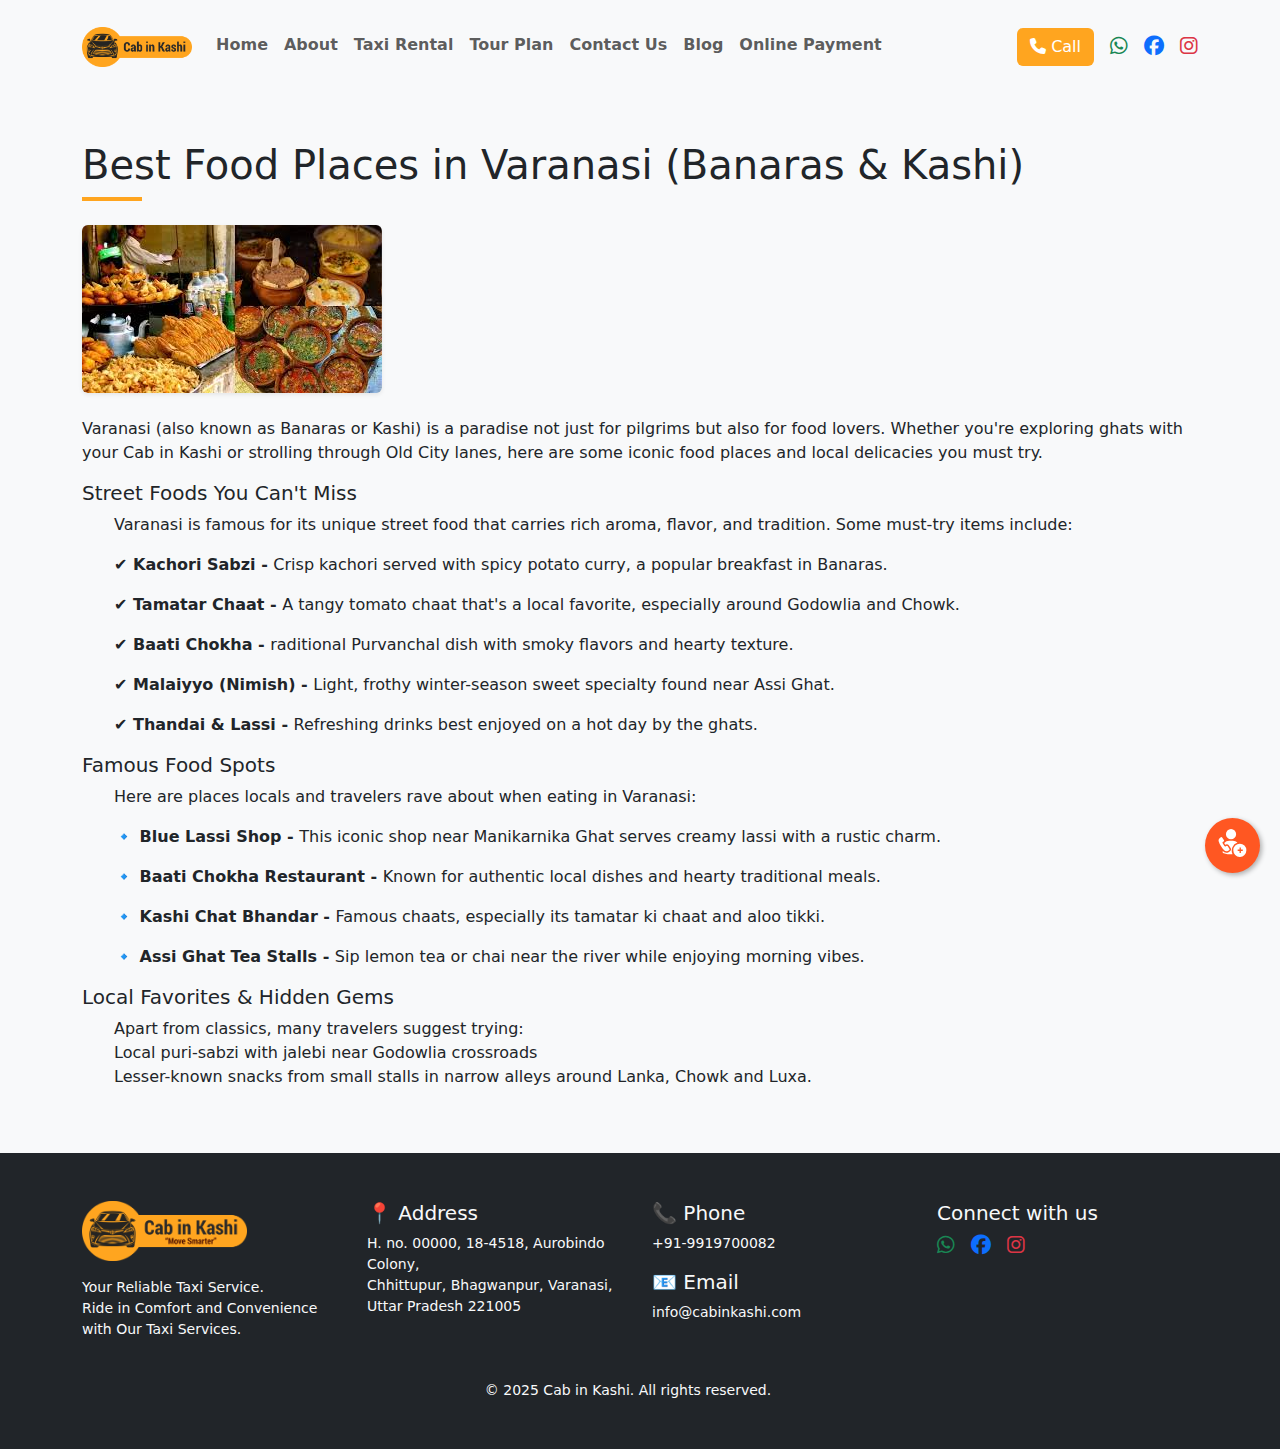
<file: posts/blog3.html>
<!DOCTYPE html>
<html lang="en">
<head>
  <meta charset="UTF-8">
  <meta name="viewport" content="width=device-width, initial-scale=1.0">
  <link href="https://cdn.jsdelivr.net/npm/bootstrap@5.3.2/dist/css/bootstrap.min.css" rel="stylesheet">
  <title>Cab in Kashi</title>
  <link rel="apple-touch-icon" sizes="180x180" href="apple-touch-icon.png">
  <link rel="icon" type="image/x-icon" href="favicon.ico">
  <link rel="stylesheet" href="../assets/css/style.css">
  <link rel="stylesheet" href="https://cdnjs.cloudflare.com/ajax/libs/font-awesome/6.5.0/css/all.min.css">

</head>
<body>
<nav class="navbar navbar-expand-lg sticky-top navbar-light bg-light">

  <div class="container">
    
    <a class="navbar-brand" href="index.html">
      <img src="../assets/images/cab_new.png" height="40">
    </a>

    <button class="navbar-toggler" type="button" data-bs-toggle="collapse" data-bs-target="#mainNav">
      <span class="navbar-toggler-icon"></span>
    </button>

    <div class="collapse navbar-collapse" id="mainNav">
      
      <!-- Nav Links -->
      <ul class="navbar-nav me-auto mb-2 mb-lg-0">
        <li class="nav-item"><a class="nav-link" href="../index.html"><p class="hover-text"><strong>Home</strong></p></a></li>
        <li class="nav-item"><a class="nav-link" href="../about.html"><p class="hover-text"><strong>About</strong></p></a></li>
        <li class="nav-item"><a class="nav-link" href="../taxi.html"><p class="hover-text"><strong>Taxi Rental</strong></p></a></li>
        <li class="nav-item"><a class="nav-link" href="../tourplan.html"><p class="hover-text"><strong>Tour Plan</strong></p></a></li>
        <li class="nav-item"><a class="nav-link" href="../contact_us.html"><p class="hover-text"><strong>Contact Us</strong></p></a></li>
        <li class="nav-item"><a class="nav-link" href="../blog.html"><p class="hover-text"><strong>Blog</strong></p></a></li>
        <li class="nav-item"><a class="nav-link" href="../payment.html"><p class="hover-text"><strong>Online Payment</strong></p></a></li>
      </ul>

      <!-- Desktop Social Icons ONLY -->
      <div class="d-none d-lg-flex align-items-center gap-3">
        <a href="tel:+919919700082" class="btn btn-orange">
          <i class="fa-solid fa-phone"></i> Call
        </a>
        <a href="https://wa.me/919919700082" target="_blank">
          <i class="fa-brands fa-whatsapp fa-lg text-success"></i>
        </a>
        <a href="#" target="_blank">
          <i class="fa-brands fa-facebook fa-lg text-primary"></i>
        </a>
        <a href="https://www.instagram.com/cabinkashi/" target="_blank">
          <i class="fa-brands fa-instagram fa-lg text-danger"></i>
        </a>
      </div>

    </div>
  </div>
</nav>

<section class="py-5 bg-light section-title ">
    <div class="container">
      <div class="row justify-content-center">
        <div class="col-12">
          <h1 class="mb-4 ">Best Food Places in Varanasi (Banaras & Kashi)</h1>
          <!-- Blog Image -->
          <img src="../assets/images/blog/food.jpeg" alt="Travel Hacks" class="img-fluid mb-4 rounded shadow-sm">

          <!-- Blog Text -->
          
          <p>
            Varanasi (also known as Banaras or Kashi) is a paradise not just for pilgrims but also for food lovers. Whether you're
            exploring ghats with your Cab in Kashi or strolling through Old City lanes, here are some iconic food places and local
            delicacies you must try.
          </p>

          <h5>Street Foods You Can't Miss</h5>
          <div class="tabbed">
            <p>
              Varanasi is famous for its unique street food that carries rich aroma, flavor, and tradition. Some must-try items
              include:
            </p>
            <p>
              <strong>✔ Kachori Sabzi - </strong>Crisp kachori served with spicy potato curry, a popular breakfast in Banaras.
            </p>
            <p>
              <strong>✔ Tamatar Chaat - </strong>A tangy tomato chaat that's a local favorite, especially around Godowlia and Chowk.
            </p>
            <p>
              <strong>✔ Baati Chokha - </strong>raditional Purvanchal dish with smoky flavors and hearty texture.
            </p>
            <p>
              <strong>✔ Malaiyyo (Nimish) - </strong>Light, frothy winter-season sweet specialty found near Assi Ghat.
            </p>
            <p>
              <strong>✔ Thandai & Lassi - </strong>Refreshing drinks best enjoyed on a hot day by the ghats.
            </p>
          </div>

          <h5>Famous Food Spots</h5>
          <div class="tabbed">
            <p>
              Here are places locals and travelers rave about when eating in Varanasi:
            </p>
            <p>
              <strong>🔹 Blue Lassi Shop - </strong>This iconic shop near Manikarnika Ghat serves creamy lassi with a rustic charm.
            </p>
            <p>
              <strong>🔹 Baati Chokha Restaurant - </strong>Known for authentic local dishes and hearty traditional meals.
            </p>
            <p>
              <strong>🔹 Kashi Chat Bhandar - </strong>Famous chaats, especially its tamatar ki chaat and aloo tikki.
            </p>
            <p>
              <strong>🔹 Assi Ghat Tea Stalls - </strong>Sip lemon tea or chai near the river while enjoying morning vibes.
            </p>
          </div>

          <h5>Local Favorites & Hidden Gems</h5>
          <div class="tabbed">
            <p>
              Apart from classics, many travelers suggest trying: 
              <br>Local puri-sabzi with jalebi near Godowlia crossroads   
              <br>Lesser-known snacks from small stalls in narrow alleys around Lanka, Chowk and Luxa.           
            </p>
          </div>
        </div>
      </div>
    </div>
  </section>

<!-- Footer Section -->
<footer class="py-5 bg-dark text-light">
  <div class="container">
    <div class="row">
      
      <!-- Left: Logo + tagline -->
      <div class="col-md-3 mb-4 mb-md-0 text-center text-md-start">
        <img src="../assets/images/cab in3.png" alt="Cab in Kashi Logo" class="img-fluid mb-3" style="max-height: 60px;">
        <p class="small">
          Your Reliable Taxi Service.<br>
          Ride in Comfort and Convenience with Our Taxi Services.
        </p>
      </div>
      
      <!-- Middle: Address -->
      <div class="col-md-3 mb-4 mb-md-0">
        <h5>📍 Address</h5>
        <p class="small">
          H. no. 00000, 18-4518, Aurobindo Colony,<br>
          Chhittupur, Bhagwanpur, Varanasi,<br>
          Uttar Pradesh 221005
        </p>
      </div>
      
      <!-- Right: Contact -->
      <div class="col-md-3 mb-4 mb-md-0 ">
        <h5>📞 Phone</h5>
        <p class="small"><a href="tel:+919919700082" class="text-light text-decoration-none">+91-9919700082</a></p>
        <h5>📧 Email</h5>
        <p class="small"><a href="mailto:cabinkashi@gmail.com" class="text-light text-decoration-none">info@cabinkashi.com</a></p>
      </div>
      <div class="col-md-3 "> 
        <h5> Connect with us</h5> 
        <div class=" d-flex gap-3  ">
        <a href="https://wa.me/919919700082" target="_blank" >
          <i class="fa-brands fa-whatsapp fa-lg text-success"></i>
        </a>
        <a href="#" target="_blank" >
          <i class="fa-brands fa-facebook fa-lg text-primary" ></i>
        </a>
        <a href="https://www.instagram.com/cabinkashi/" target="_blank">
          <i class="fa-brands fa-instagram fa-lg text-danger"></i>
        </a>
      </div>
    </div>
    <!-- Footer bottom -->
    <div class="row mt-4">
      <div class="col text-center">
        <p class="small mb-0">&copy; 2025 Cab in Kashi. All rights reserved.</p>
      </div>
    </div>
  </div>
</footer>

<!-- Floating Action Button -->
<!-- Floating Action Button -->
<div class="fab-container">
  <!-- Main FAB -->
  <div class="fab fab-main">
    <img src="../assets/images/icon/intercom-icon.svg" alt="menu">
  </div>

  <!-- Options -->
  <ul class="fab-options">
    <li>
      <a href="tel:+919919700082" class="fab fabopt">
        <img src="../assets/images/icon/call.svg" alt="Call">
      </a>
    </li>
    <li>
      <a href="https://wa.me/919919700082" target="_blank" class="fab fabopt">
        <img src="../assets/images/icon/whatsapp.svg" alt="WhatsApp">
      </a>
    </li>
    <li>
      <a href="#contact" class="fab fabopt">
        <img src="../assets/images/icon/booking.svg" alt="Booking">
      </a>
    </li>
  </ul>
</div>
<script src="../assets/js/script.js"></script>
  <script src="https://cdn.jsdelivr.net/npm/bootstrap@5.3.2/dist/js/bootstrap.bundle.min.js"></script>
</body>
</html>
</file>
<file: assets/css/style.css>
.hero {
  background-image: url('../images/home/bg3.jpg'); /* desktop image */
  background-size: cover;
  background-position: center;
  min-height: 70vh;
}

/* For tablets and phones */
@media (max-width: 768px) {
  .hero {
    background-image: url('../images/home/bg_mob.jpg'); /* mobile image */
  }
}

.hero::before {
  content: "";
  position: absolute;
  inset: 0;
  /*background: rgba(0,0,0,0.5);  semi-transparent overlay */
}
.hero .container {
  position: relative;
  z-index: 1;
}

.tabbed{
  padding-left: 2em;
}

.btn-orange {
  background-color: #ffa51f;
  color: #fff;
}
.btn-orange:hover {
  background-color: #e6951c; /* slightly darker on hover */
  color: #fff;
}

.floating-text {
  width: 100%;
  overflow: hidden;
  white-space: nowrap;
  background: #ff9800;
  color: #fff;
  font-weight: bold;
  padding: 10px;
  margin: 20px 0; /* spacing between hero and services */
}

.floating-text span {
  display: inline-block;
  padding-left: 100%;    /* start off-screen */
  animation: scroll-text 12s linear infinite;
}

@keyframes scroll-text {
  0%   { transform: translateX(0); }
  100% { transform: translateX(-100%); }
}




.section-title h2 {
  position: relative;
  text-align: center;
}

.section-title h1 {
  position: relative;
  text-align:left;
}

.section-title h1::after {
  content: "";
  display: block;
  width: 60px;              /* custom underline length */
  height: 4px;              /* thickness */
  background-color: #ffa51f;
  margin: 8px 0 0;       /* spacing + center alignment */
}

.section-title h2::after {
  content: "";
  display: block;
  width: 60px;              /* custom underline length */
  height: 4px;              /* thickness */
  background-color: #ffa51f;
  margin: 8px auto 0;       /* spacing + center alignment */
}

.service-icon {
  max-width: 80px;   /* default size for desktop */
  height: auto;      /* keep full image */
}

@media (max-width: 576px) { /* mobile screens */
  .service-icon {
    max-width: 60px; /* smaller size on mobile */
  }
}


.card-img-top {
  height: 200px;          /* fixed height for all images */
  object-fit: cover;      /* crops images to fill the box without distortion */
}

.card-img-top {
  height: 220px;       /* fixed height for all images */
  object-fit: cover;   /* crops neatly without distortion */
}

.fab-container {
  position: fixed;
  bottom: 20px;
  right: 20px;
  z-index: 1000;
}

/* Base FAB style */
.fab {
  width: 55px;
  height: 55px;
  border-radius: 50%;
  background-color: #ffa51f;
  display: flex;
  align-items: center;
  justify-content: center;
  cursor: pointer;
  box-shadow: 2px 2px 5px rgba(0,0,0,0.3);
  transition: all 0.3s ease;
}

.fab img {
  margin-top: 20%;
  width: 100%;       /* scale icon inside circle */
  max-height: 50%;
  display: block;
}


.fab-main {
  background-color: #ff5722; /* main button color */
}

/* Options list */
.fab-options {
  list-style: none;
  margin: 0;
  padding: 0;
  position: absolute;
  bottom: 70px;
  right: 0;
  display: none; /* hidden until toggled */
}

.fab-options li {
  margin-bottom: 10px;
}

.fab-options a {
  display: flex;
  flex-direction: column; /* icon above text */
  align-items: center;
  justify-content: center;
  width: 55px;
  height: 55px;
  border-radius: 50%;
  text-decoration: none;
  font-size: 12px;
  color: #333;
}

.fab-options a img {
  width: 24px;
  height: 24px;
  margin-bottom: 4px;
}

.fab-options a span {
  font-size: 11px;
  line-height: 1;
}

/* Individual colors */
.fabopt { background-color: #ffffff; }

.font-colour{
  color: #333;
}

.floating-text{
  color: #333;
  font-weight: 900;
}

#payment {
  scroll-margin-top: 80px; /* adjust to your navbar height */
}

/* test */
/* NAVBAR SOCIAL ICONS */
.social-icon {
  width: 36px;
  height: 36px;
  border-radius: 50%;
  display: flex;
  align-items: center;
  justify-content: center;
  color: #fff;
  font-size: 16px;
  text-decoration: none;
}

.social-icon.whatsapp { background: #25D366; }
.social-icon.facebook { background: #1877F2; }
.social-icon.instagram { background: #E1306C; }
.social-icon.youtube { background: #FF0000; }

.social-icon:hover {
  opacity: 0.85;
}

/* FOOTER SOCIAL ICONS */
.footer-social {
  display: inline-flex;
  width: 40px;
  height: 40px;
  margin: 0 6px;
  border-radius: 50%;
  align-items: center;
  justify-content: center;
  color: #fff;
  font-size: 18px;
  text-decoration: none;
}

.footer-social.facebook { background: #1877F2; }
.footer-social.instagram { background: #E1306C; }
.footer-social.whatsapp { background: #25D366; }
.footer-social.youtube { background: #FF0000; }
.footer-social.email { background: #555; }

/* MOBILE FIX */
@media (max-width: 768px) {
  .social-nav {
    justify-content: center;
    margin-top: 10px;
    flex-wrap: wrap;
  }
}

/* hover effect */
.navbar-nav .nav-link {
  padding: 0.75rem 1rem;
  transition: color 0.3s ease;
}

.navbar-nav .nav-link:hover {
  color: #ffa51f;
}

.navbar-brand {
  display: flex;
  align-items: center;
}

.navbar-nav {
  align-items: center;
  margin-top: 13px;
}
</file>
